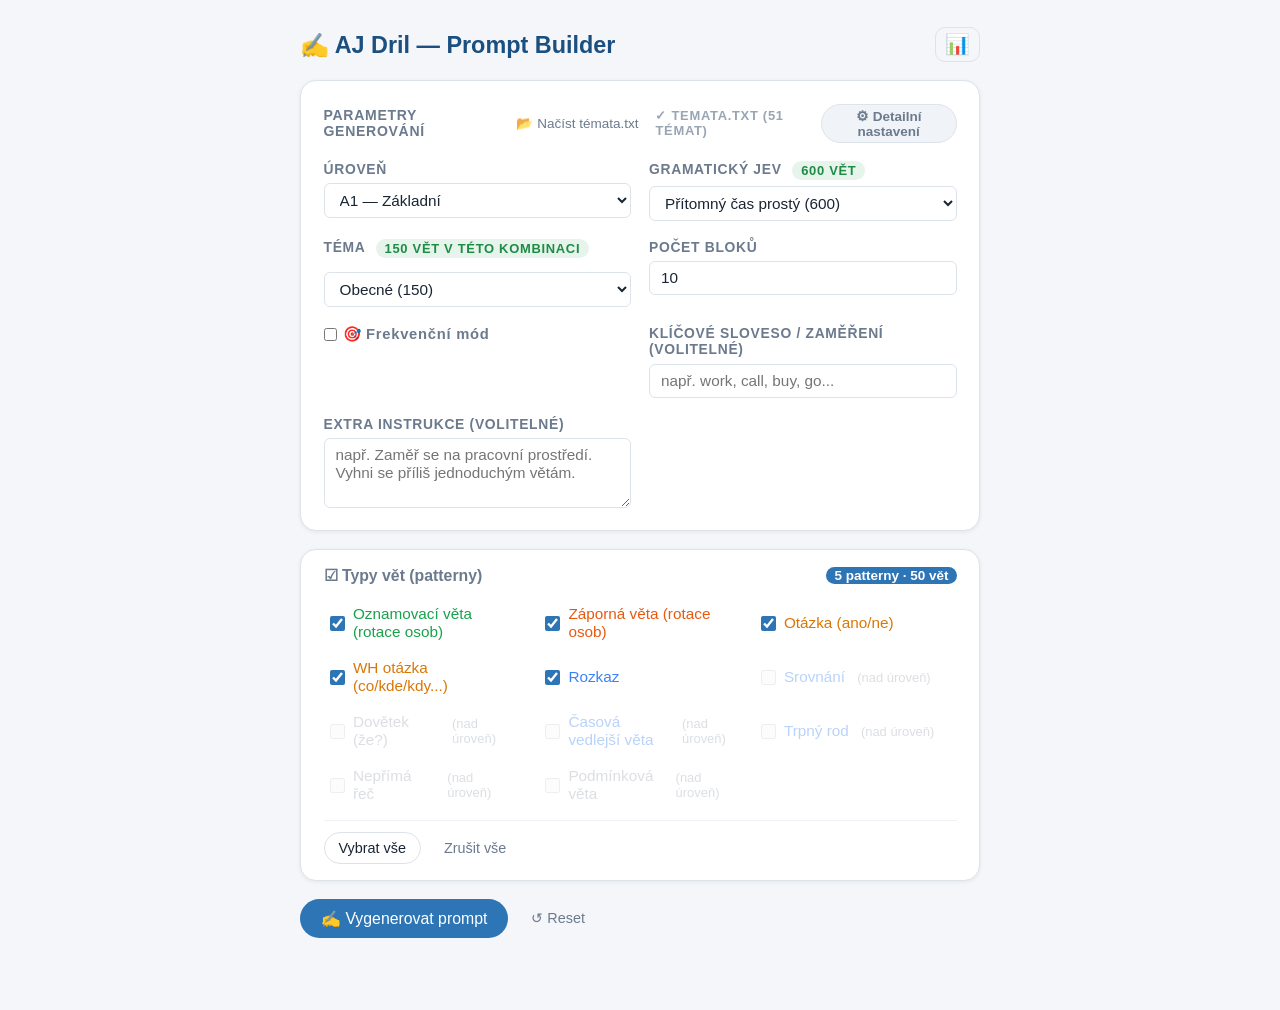
<file: Generátor/prompt_builder.html>
<!--
  AJ Dril — Generátor promptů pro tvorbu drilových vět
  © 2025 Roman Ilčík
  Licence: CC BY-NC 4.0 (https://creativecommons.org/licenses/by-nc/4.0/)
  Zdrojový kód: https://github.com/romesilcik/Anglictina-dril
-->
<!DOCTYPE html>
<html lang="cs">
<head>
  <meta charset="UTF-8">
  <meta name="viewport" content="width=device-width, initial-scale=1.0">
  <title>AJ Dril — Prompt Builder</title>
  <link rel="stylesheet" href="style.css">
  <!-- PWA -->
  <link rel="manifest" href="manifest.json">
  <meta name="theme-color" content="#2e75b6">
  <meta name="apple-mobile-web-app-capable" content="yes">
  <meta name="apple-mobile-web-app-status-bar-style" content="default">
  <meta name="apple-mobile-web-app-title" content="Prompt Builder">
  <link rel="apple-touch-icon" href="../aj_dril/icon-192.png">
  <style>
    html { font-size: clamp(15px, 1vw + 13px, 18px); }
    .app-subtitle { font-size:.85rem; color:var(--color-text-muted); margin-bottom:1.5rem; }

    .section-card {
      background:var(--color-surface); border:1px solid var(--color-border);
      border-radius:var(--radius-lg); padding:1.25rem; margin-bottom:1rem;
      box-shadow:var(--shadow-sm);
    }
    .section-card-title {
      font-size:.78rem; font-weight:700; color:var(--color-text-muted);
      text-transform:uppercase; letter-spacing:.05em; margin-bottom:1rem;
    }
    .builder-grid { display:grid; grid-template-columns:1fr 1fr; gap:1rem; }
    @media(max-width:520px){ .builder-grid { grid-template-columns:1fr; } }

    .field-group { display:flex; flex-direction:column; gap:.35rem; }
    .field-group label {
      font-size:.77rem; font-weight:700; color:var(--color-text-muted);
      text-transform:uppercase; letter-spacing:.05em;
    }
    .field-group select,
    .field-group input[type=text],
    .field-group textarea {
      width:100%; padding:7px 11px; border-radius:var(--radius-sm);
      border:1px solid var(--color-border); background:var(--color-surface);
      color:var(--color-text); font-size:.85rem; font-family:var(--font); outline:none;
    }
    .field-group select:focus,
    .field-group input:focus,
    .field-group textarea:focus { border-color:var(--color-primary); }
    .field-group textarea { min-height:70px; resize:vertical; }

    /* Badge počtu vět */
    .count-badge {
      display:inline-block; font-size:.72rem; font-weight:700;
      padding:2px 9px; border-radius:12px; margin-left:6px;
      background:var(--color-primary-bg); color:var(--color-primary-text);
      vertical-align:middle;
    }
    .count-badge.none { background:#fef3c7; color:#92400e; }
    .count-badge.some { background:#e6f4ec; color:#1e8c45; }

    /* Oddělovač */
    .sep-row { display:flex; gap:8px; flex-wrap:wrap; align-items:center; margin-top:.5rem; }
    .sep-btn {
      padding:5px 13px; border-radius:var(--radius-xl); border:1px solid var(--color-border);
      background:var(--color-surface); color:var(--color-text-muted);
      font-size:.82rem; font-family:var(--font); cursor:pointer; transition:all .15s;
    }
    .sep-btn.active { background:var(--color-primary); color:#fff; border-color:transparent; font-weight:600; }
    .sep-custom { display:none; }
    .sep-custom.show { display:flex; gap:6px; align-items:center; }

    /* Patterny */
    .patterns-panel {
      background:var(--color-surface); border:1px solid var(--color-border);
      border-radius:var(--radius-lg); padding:.85rem 1.25rem;
      margin-bottom:1rem; box-shadow:var(--shadow-sm);
    }
    .patterns-panel summary {
      cursor:pointer; font-size:.88rem; font-weight:600;
      color:var(--color-text-muted); list-style:none; user-select:none;
      display:flex; align-items:center; gap:8px;
    }
    .pat-count {
      font-size:.75rem; background:var(--color-primary); color:#fff;
      padding:1px 8px; border-radius:12px; font-weight:600; margin-left:auto;
    }
    .patterns-grid {
      display:grid; grid-template-columns:repeat(auto-fill, minmax(200px,1fr));
      gap:.5rem .75rem; margin-top:.9rem;
    }
    .pattern-item {
      display:flex; align-items:center; gap:.45rem; font-size:.85rem;
      color:var(--color-text); cursor:pointer; user-select:none;
      padding:.25rem .35rem; border-radius:var(--radius-sm); transition:background .1s;
    }
    .pattern-item:hover { background:var(--color-surface-alt); }
    .pattern-item input[type=checkbox] {
      width:15px; height:15px; accent-color:var(--color-primary); cursor:pointer; flex-shrink:0;
    }
    .pat-actions {
      display:flex; gap:8px; margin-top:.65rem; padding-top:.65rem;
      border-top:1px solid var(--color-border-light);
    }


    /* Přehled databáze */
    .db-panel {
      background:var(--color-surface); border:1px solid var(--color-border);
      border-radius:var(--radius-lg); margin-bottom:1rem; box-shadow:var(--shadow-sm);
      overflow:hidden;
    }
    .db-panel summary {
      cursor:pointer; padding:.85rem 1.25rem;
      font-size:.88rem; font-weight:700; color:var(--color-text-muted);
      list-style:none; user-select:none; background:var(--color-surface-alt);
      display:flex; align-items:center; justify-content:space-between;
    }
    .db-panel summary:hover { background:var(--color-border-light); }
    .db-inner { padding:1rem 1.25rem; }
    .db-load-row { display:flex; align-items:center; gap:.75rem; flex-wrap:wrap; margin-bottom:.85rem; }
    .db-status-txt { font-size:.8rem; color:var(--color-text-muted); }
    .db-status-txt.ok { color:var(--color-success); font-weight:600; }

    /* Tabulka přehledu */
    .db-table-wrap { overflow-x:auto; }
    .db-table {
      width:100%; border-collapse:collapse; font-size:.78rem;
    }
    .db-table th {
      background:var(--color-surface-alt); color:var(--color-text-muted);
      font-weight:700; text-align:left; padding:5px 10px;
      border-bottom:2px solid var(--color-border); white-space:nowrap;
    }
    .db-table td {
      padding:4px 10px; border-bottom:1px solid var(--color-border-light);
      vertical-align:top;
    }
    .db-table tr:hover td { background:var(--color-surface-alt); }
    .db-count { font-weight:700; color:var(--color-primary); }
    .db-count.zero { color:var(--color-text-light); font-weight:400; }
    .db-bloks { color:var(--color-text-light); font-size:.72rem; margin-top:2px; }
    .db-gram-header td {
      background:var(--color-primary-bg); color:var(--color-primary-text);
      font-weight:700; padding:6px 10px; border-bottom:1px solid var(--color-border);
    }

    /* Výstup */
    .output-panel {
      background:var(--color-surface); border:1px solid var(--color-primary);
      border-radius:var(--radius-lg); padding:1.25rem; margin-bottom:1rem;
      box-shadow:0 2px 12px rgba(46,117,182,.08); display:none;
    }
    .output-label {
      font-size:.75rem; font-weight:700; color:var(--color-primary-text);
      text-transform:uppercase; letter-spacing:.05em; margin-bottom:.75rem;
    }
    .output-textarea {
      width:100%; min-height:340px; padding:.85rem 1rem;
      border-radius:var(--radius-sm); border:1px solid var(--color-border);
      background:var(--color-surface-alt); color:var(--color-text);
      font-size:.82rem; font-family:var(--font); line-height:1.6;
      resize:vertical; outline:none;
    }
    .output-textarea:focus { border-color:var(--color-primary); }
    .copy-btn {
      display:inline-flex; align-items:center; gap:6px;
      padding:9px 22px; border-radius:var(--radius-xl); border:none;
      background:var(--color-primary); color:#fff; font-size:.9rem;
      font-family:var(--font); font-weight:600; cursor:pointer; transition:all .15s;
    }
    .copy-btn:hover { background:var(--color-primary-text); }
    .copy-btn.copied { background:var(--color-success); }
    .info-box {
      background:var(--color-primary-bg); border:1px solid var(--color-primary);
      border-radius:var(--radius-md); padding:.75rem 1rem;
      font-size:.82rem; color:var(--color-primary-text); line-height:1.5; margin-top:.75rem;
    }
    .checkbox-row {
      display:flex; align-items:center; gap:.45rem; font-size:.85rem;
      color:var(--color-text); cursor:pointer; user-select:none;
    }
    .checkbox-row input[type=checkbox] {
      width:15px; height:15px; accent-color:var(--color-primary); cursor:pointer;
    }
  </style>
</head>
<body>
<div class="app">

  <div style="display:flex; align-items:center; justify-content:space-between; margin-bottom:1rem;">
    <div class="app-title" style="margin-bottom:0">✍️ AJ Dril — Prompt Builder</div>
    <button id="dbIconBtn" onclick="toggleDbPanel()" title="Přehled existujících vět v databázi" style="background:none;border:1px solid var(--color-border);border-radius:var(--radius-md);cursor:pointer;font-size:1.1rem;padding:5px 9px;color:var(--color-text-muted);">📊</button>
  </div>

  <!-- Přehled databáze (skrytý) -->
  <div class="db-panel" id="dbPanelWrap" style="display:none;margin-bottom:1rem;">
    <div class="db-inner">
      <div class="db-load-row">
        <input type="file" id="dbJsonFile" accept=".json" style="display:none">
        <button class="btn btn-sm" onclick="document.getElementById('dbJsonFile').click()">📂 Načíst JSON databázi</button>
        <span class="db-status-txt" id="dbStatusTxt">Načti soubor aj_dril_databaze.json exportovaný z Excelu</span>
        <span id="dbSummaryBadge" style="font-size:.75rem;color:var(--color-text-light);font-weight:400"></span>
      </div>
      <div id="dbTableWrap"></div>
      <div style="text-align:right;margin-top:.75rem;padding-top:.75rem;border-top:0.5px solid var(--color-border);">
        <button class="btn btn-sm btn-ghost" onclick="toggleDbPanel()">✕ Zavřít přehled</button>
      </div>
    </div>
  </div>

  <!-- Parametry -->
  <div class="section-card">
    <div class="section-card-title" style="display:flex;align-items:center;justify-content:space-between;margin-bottom:1rem;">
      <span>Parametry generování</span>
      <span style="display:flex;align-items:center;gap:6px;">
        <input type="file" id="temataTxt" accept=".txt" style="display:none">
        <button class="btn btn-sm btn-ghost" style="font-size:.75rem;padding:3px 10px;text-transform:none;font-weight:400;" onclick="document.getElementById('temataTxt').click()">📂 Načíst témata.txt</button>
        <span id="temataSrc" style="font-size:.72rem;color:var(--color-text-light)"></span>
        <button onclick="toggleDetailSettings()" id="detailSettingsBtn" style="font-size:.75rem;font-weight:600;padding:3px 10px;border-radius:var(--radius-xl);border:1px solid var(--color-border);background:var(--color-surface-alt);color:var(--color-text-muted);cursor:pointer;">⚙ Detailní nastavení</button>
      </span>
    </div>
    <div class="builder-grid">

      <div class="field-group">
        <label>Úroveň</label>
        <select id="selLevel" onchange="buildGrammarSelect(); updateStats(); updateCountBadge();">
          <option value="A0">A0 — Začátečník</option>
          <option value="A1" selected>A1 — Základní</option>
          <option value="A2">A2 — Mírně pokročilý</option>
          <option value="B1">B1 — Středně pokročilý</option>
        </select>
      </div>

      <div class="field-group">
        <label>
          Gramatický jev
          <span class="count-badge" id="gramCountBadge" style="display:none"></span>
        </label>
        <select id="selGrammar" onchange="updateStats(); updateCountBadge(); applyGrammarPatternExclusion(); selectAllPat(true); applyFreqMode();">
          <!-- Generuje JS -->
        </select>
      </div>

      <div class="field-group">
        <label>
          Téma <span class="count-badge" id="topicCountBadge" style="display:none"></span>
        </label>
        <span id="topicSrc" style="font-size:.72rem;color:var(--color-text-light);margin-bottom:2px;display:block"></span>
        <select id="selTopic" onchange="onTopicChange(); updateCountBadge(); applyFreqMode();">
          <option>Obecné</option>
          <option>Práce a kancelář</option>
          <option>Každodenní rutina</option>
          <option>Cestování</option>
          <option>Nakupování</option>
          <option>Zdraví a lékař</option>
          <option>Domov a rodina</option>
          <option>Volný čas</option>
          <option>Sociální situace</option>
          <option>Vzdělání</option>
          <option value="__vlastni__">✎ Vlastní téma...</option>
        </select>
        <input type="text" id="inpTopicVlastni" placeholder="Napiš vlastní téma..." style="display:none;margin-top:4px">
      </div>

      <div class="field-group">
        <label>Počet bloků</label>
        <input type="number" id="selPocet" value="10" min="1" max="30" step="1"
               oninput="updateStats()" style="width:100%;padding:7px 11px;border-radius:var(--radius-sm);border:1px solid var(--color-border);background:var(--color-surface);color:var(--color-text);font-size:.85rem;font-family:var(--font);outline:none;box-sizing:border-box;">
      </div>

      <div class="field-group">
        <label style="display:flex;align-items:center;gap:6px;cursor:pointer;text-transform:none;font-size:.82rem;font-weight:600;">
          <input type="checkbox" id="chkFreqMode" onchange="applyFreqMode()">
          🎯 Frekvenční mód
        </label>
        <div id="freqModeInfo" style="display:none;font-size:.78rem;color:var(--color-text-muted);padding:5px 8px;background:var(--color-surface-alt);border-radius:var(--radius-sm);line-height:1.6;"></div>
        <div id="suggestRow" style="display:none;gap:6px;align-items:center;margin-top:5px;flex-wrap:wrap;">
          <button id="btnSuggest" onclick="suggestNextCombo(false)" style="padding:5px 12px;border-radius:var(--radius-xl);border:1px solid var(--color-primary);background:var(--color-primary-bg);color:var(--color-primary-text);font-size:.8rem;font-family:var(--font);cursor:pointer;font-weight:600;">⚡ Navrhnout</button>
          <button id="btnSuggestNext" onclick="suggestNextCombo(true)" style="display:none;padding:5px 12px;border-radius:var(--radius-xl);border:1px solid var(--color-border);background:var(--color-surface);color:var(--color-text);font-size:.8rem;font-family:var(--font);cursor:pointer;font-weight:600;">→ Další</button>
          <span id="suggestCounter" style="font-size:.75rem;color:var(--color-text-muted);"></span>
          <button id="btnSuggestReset" onclick="resetSuggestSession()" style="display:none;padding:3px 8px;border-radius:var(--radius-xl);border:1px solid var(--color-border);background:none;color:var(--color-text-muted);font-size:.75rem;font-family:var(--font);cursor:pointer;" title="Začít od začátku">↺</button>
        </div>
      </div>

      <div class="field-group">
        <label>Klíčové sloveso / zaměření (volitelné)</label>
        <input type="text" id="inpSeed" placeholder="např. work, call, buy, go...">
      </div>

      <div class="field-group">
        <label>Extra instrukce (volitelné)</label>
        <textarea id="inpExtra" placeholder="např. Zaměř se na pracovní prostředí. Vyhni se příliš jednoduchým větám."></textarea>
      </div>

    </div>

    <div id="detailSettings" style="display:none">
      <!-- Oddělovač -->
      <div style="margin-top:1rem">
        <div class="section-card-title" style="margin-bottom:.5rem">Oddělovač sloupců ve výstupu</div>
        <div class="sep-row">
          <button class="sep-btn" id="sepTab"    onclick="setSep('tab')">⇥ Tabulátor</button>
          <button class="sep-btn active" id="sepSemi" onclick="setSep('semi')">; Středník</button>
          <button class="sep-btn" id="sepPipe"   onclick="setSep('pipe')">| Svislítko</button>
          <button class="sep-btn" id="sepComma"  onclick="setSep('comma')">, Čárka</button>
          <button class="sep-btn" id="sepCustom" onclick="setSep('custom')">✎ Vlastní</button>
        </div>
        <div class="sep-custom" id="sepCustomRow">
          <label>Vlastní oddělovač:</label>
          <input type="text" id="inpSepCustom" maxlength="5" placeholder="|" style="width:80px">
        </div>
      </div>

      <!-- Záhlaví -->
      <div style="margin-top:.85rem">
        <label class="checkbox-row">
          <input type="checkbox" id="chkZahlavi">
          Zahrnout řádek se záhlavím sloupců
        </label>
      </div>

      <!-- Jazyk promptu -->
      <div style="margin-top:1rem;padding-top:1rem;border-top:1px solid var(--color-border-light)">
        <div class="section-card-title" style="margin-bottom:.6rem">Jazyk vygenerovaného promptu</div>
        <div style="display:flex;flex-direction:column;gap:.5rem">
          <label class="checkbox-row" style="cursor:pointer">
            <input type="radio" name="promptLang" id="promptLangCS" value="cs">
            🇨🇿 Česky
          </label>
          <label class="checkbox-row" style="cursor:pointer">
            <input type="radio" name="promptLang" id="promptLangEN" value="en" checked>
            🇬🇧 Anglicky — méně tokenů, lepší pochopení formátu
          </label>
        </div>
      </div>

      <!-- Varianta angličtiny -->
      <div style="margin-top:1rem;padding-top:1rem;border-top:1px solid var(--color-border-light)">
        <div class="section-card-title" style="margin-bottom:.6rem">Varianta angličtiny</div>
        <div style="display:flex;flex-direction:column;gap:.5rem">
          <label class="checkbox-row" style="cursor:pointer">
            <input type="radio" name="engVariant" id="engVariantBR" value="british" checked>
            🇬🇧 Britská angličtina — výchozí (jazykové školy v ČR)
          </label>
          <label class="checkbox-row" style="cursor:pointer">
            <input type="radio" name="engVariant" id="engVariantUS" value="american">
            🇺🇸 Americká angličtina
          </label>
        </div>
      </div>

      <!-- Ukládání -->
      <div style="margin-top:1rem;padding-top:1rem;border-top:1px solid var(--color-border-light)">
        <div class="section-card-title" style="margin-bottom:.6rem">Ukládání vygenerovaného promptu</div>
        <div style="display:flex;flex-direction:column;gap:.5rem">
          <label class="checkbox-row" style="cursor:pointer">
            <input type="radio" name="saveMode" id="saveModeFile" value="file" checked onchange="onSaveModeChange()">
            Uložit do souboru
          </label>
          <label class="checkbox-row" style="cursor:pointer">
            <input type="radio" name="saveMode" id="saveModeCopy" value="copy" onchange="onSaveModeChange()">
            Jen kopírovat do schránky
          </label>
        </div>
        <div id="folderPickerWrap" style="margin-top:.75rem;display:flex;align-items:center;gap:.6rem;flex-wrap:wrap">
          <button class="btn btn-sm" onclick="pickSaveFolder()">📁 Vybrat složku</button>
          <span id="folderName" style="font-size:.8rem;color:var(--color-text-muted)">Složka není vybrána — použije se dialog při každém uložení</span>
          <button id="folderClearBtn" onclick="clearSaveFolder()" style="display:none;font-size:.75rem;padding:2px 8px;border-radius:var(--radius-xl);border:1px solid var(--color-border);background:transparent;color:var(--color-text-muted);cursor:pointer">✕ Zrušit</button>
        </div>
      </div>

    </div>
  </div>

  <!-- Patterny -->
  <details class="patterns-panel" open>
    <summary>
      ☑ Typy vět (patterny)
      <span class="pat-count" id="patCount">6 vybráno</span>
    </summary>
    <div class="patterns-grid" id="patternsGrid"></div>
    <div class="pat-actions">
      <button class="btn btn-sm" onclick="selectAllPat(true)">Vybrat vše</button>
      <button class="btn btn-sm btn-ghost" onclick="selectAllPat(false)">Zrušit vše</button>
    </div>
  </details>

  <!-- Tlačítko -->
  <div class="controls" style="margin-bottom:1rem">
    <button class="btn btn-primary" onclick="generatePrompt()">✍️ Vygenerovat prompt</button>
    <button class="btn btn-ghost btn-sm" onclick="resetForm()">↺ Reset</button>
  </div>

  <!-- Výstup -->
  <div class="output-panel" id="outputPanel">
    <div class="output-label">📋 Hotový prompt — zkopíruj a vlož do Claude / ChatGPT</div>
    <textarea class="output-textarea" id="outputText" readonly onclick="this.select()"></textarea>
    <div class="controls" style="margin-top:.75rem">
      <button class="copy-btn" id="copyBtn" onclick="copyPrompt()">📋 Kopírovat prompt</button>
      <button class="btn btn-sm btn-ghost" onclick="generatePrompt()">↺ Znovu</button>
    </div>
    <div class="info-box">
      💡 <strong>Jak dál:</strong> Zkopíruj prompt → vlož do Claude nebo ChatGPT → dostaneš tabulku →
      v Excelu: Data → Z textu → vlož obsah a vyber oddělovač → zkopíruj do listu DATA v AJ_Dril_v3.xlsx
    </div>
  </div>

</div>
<script>

// ── Gramatika podle úrovně ────────────────────────────────────────────────────
const GRAMMAR_BY_LEVEL = {
  A0: [
    'Sloveso být (to be)',
    'Členy (a/an/the)',
    'Množné číslo',
    'Zájmena',
    'Číslovky',
  ],
  A1: [
    'Přítomný čas prostý',
    'Minulý čas prostý',
    'Budoucí čas (will)',
    'Budoucí čas (going to)',
    'Způsobová — can/could',
    'Způsobová — must/have to',
    'Způsobová — should/ought to',
    'Rozkazy a návrhy',
    'Předložky místa a času',
    'There is / There are',
    'Some / any / much / many',
    'Sponová slovesa',
    'Příslovce frekvence',
    'Souhlasné reakce',
    'Nepravidelná slovesa',
  ],
  A2: [
    'Přítomný čas průběhový',
    'Předpřítomný čas',
    'Minulý čas průběhový',
    'Způsobová — might/may',
    'Infinitiv',
    'Gerundium',
    'Frázová slovesa',
    'Stupňování přídavných jmen',
    'Kvantifikátory (all/both/each)',
    'Dovětky (question tags)',
    'Slovesa se dvěma předměty',
    'Tvoření slov',
  ],
  B1: [
    'Předpřítomný průběhový',
    'Předminulý čas',
    'Budoucí průběhový',
    'Způsobová minulá (could have...)',
    'Trpný rod',
    'Přímá a nepřímá řeč',
    'Podmínka 1. typ',
    'Podmínka 2. typ',
    'Podmínka 3. typ',
    'Used to',
    'Wish',
    'Would rather',
    "It's time",
    'Have something done',
    'Vedlejší věty',
  ],
};

const GRAMMAR_GROUPS = [
  { label: '── Základy ──────────────', items: [
    'Sloveso být (to be)','Členy (a/an/the)','Množné číslo','Zájmena','Číslovky'
  ]},
  { label: '── Časy ─────────────────', items: [
    'Přítomný čas prostý','Přítomný čas průběhový','Předpřítomný čas','Předpřítomný průběhový',
    'Minulý čas prostý','Minulý čas průběhový','Předminulý čas',
    'Budoucí čas (will)','Budoucí čas (going to)','Budoucí průběhový'
  ]},
  { label: '── Způsobová slovesa ────', items: [
    'Způsobová — can/could','Způsobová — must/have to','Způsobová — should/ought to',
    'Způsobová — might/may','Způsobová minulá (could have...)'
  ]},
  { label: '── Infinitiv a gerundium ', items: [
    'Infinitiv','Gerundium'
  ]},
  { label: '── Konstrukce ───────────', items: [
    'Trpný rod','Podmínka 1. typ','Podmínka 2. typ','Podmínka 3. typ',
    'Přímá a nepřímá řeč','Vedlejší věty','Used to','Wish','Would rather',"It's time",'Have something done'
  ]},
  { label: '── Slovní zásoba ────────', items: [
    'Frázová slovesa','Stupňování přídavných jmen','Kvantifikátory (all/both/each)',
    'Dovětky (question tags)','Tvoření slov','Předložky místa a času',
    'There is / There are','Some / any / much / many','Sponová slovesa',
    'Příslovce frekvence','Slovesa se dvěma předměty','Rozkazy a návrhy','Nepravidelná slovesa',
    'Souhlasné reakce'
  ]}
];

function buildGrammarSelect() {
  const level   = document.getElementById('selLevel').value;
  const validGs = new Set(GRAMMAR_BY_LEVEL[level] || []);
  const sel     = document.getElementById('selGrammar');
  const cur     = sel.value;
  sel.innerHTML = '';
  GRAMMAR_GROUPS.forEach(group => {
    const items = group.items.filter(g => validGs.has(g));
    if (!items.length) return;
    const og = document.createElement('optgroup');
    og.label = group.label;
    items.forEach(g => {
      const o = document.createElement('option');
      o.value = g;
      if (dbStats) {
        const gramData = dbStats[g];
        const cnt = gramData ? Object.values(gramData).reduce((s, v) => s + v.count, 0) : 0;
        o.textContent = g + ' (' + cnt + ')';
      } else {
        o.textContent = g;
      }
      applyFreq(o, GRAMMAR_FREQ[g] || 0);
      if (g === cur) o.selected = true;
      og.appendChild(o);
    });
    sel.appendChild(og);
  });
  if (!sel.value && sel.options.length) sel.selectedIndex = 0;
  refreshTopicCounts();
  applyLevelPatternRestriction();
  applyGrammarPatternExclusion();
  selectAllPat(true); // při změně úrovně vyber vše dostupné
}

// Patterny dostupné podle úrovně (kumulativní — každá úroveň zahrnuje i předchozí)
const PATTERN_BY_LEVEL = {
  A0: ['affirmative','negative','question','wh_question'],
  A1: ['affirmative','negative','question','wh_question','imperative'],
  A2: ['affirmative','negative','question','wh_question','imperative','comparison','tag_question','time_clause'],
  B1: ['affirmative','negative','question','wh_question','imperative','comparison','tag_question','time_clause','passive','indirect','conditional'],
};

// ── Patterny ──────────────────────────────────────────────────────────────────
const PATTERNS = [
  // A0
  { key:'affirmative',   label:'Oznamovací věta (rotace osob)',  def:true  },
  { key:'negative',      label:'Záporná věta (rotace osob)',     def:true  },
  { key:'question',      label:'Otázka (ano/ne)',                 def:true  },
  { key:'wh_question',   label:'WH otázka (co/kde/kdy...)',      def:true  },
  // A1
  { key:'imperative',    label:'Rozkaz',                          def:false },
  { key:'agreement',     label:'Souhlasná reakce (So/Neither)',   def:false },
  // A2
  { key:'comparison',    label:'Srovnání',                        def:false },
  { key:'tag_question',  label:'Dovětek (že?)',                   def:false },
  { key:'time_clause',   label:'Časová vedlejší věta',            def:false },
  // B1
  { key:'passive',       label:'Trpný rod',                       def:false },
  { key:'indirect',      label:'Nepřímá řeč',                     def:false },
  { key:'conditional',   label:'Podmínková věta',                 def:false },
];

// Frekvence gramatik v reálné angličtině (1=vzácné … 5=velmi časté)
const GRAMMAR_FREQ = {
  'Sloveso být (to be)':5,'Členy (a/an/the)':4,'Množné číslo':4,'Zájmena':4,'Číslovky':3,
  'Přítomný čas prostý':5,'Přítomný čas průběhový':4,'Předpřítomný čas':3,'Předpřítomný průběhový':2,
  'Minulý čas prostý':5,'Minulý čas průběhový':3,'Předminulý čas':2,
  'Budoucí čas (will)':4,'Budoucí čas (going to)':4,'Budoucí průběhový':2,
  'Způsobová — can/could':4,'Způsobová — must/have to':3,'Způsobová — should/ought to':3,
  'Způsobová — might/may':3,'Způsobová minulá (could have...)':1,
  'Infinitiv':3,'Gerundium':2,
  'Trpný rod':3,'Podmínka 1. typ':3,'Podmínka 2. typ':2,'Podmínka 3. typ':1,
  'Přímá a nepřímá řeč':2,'Vedlejší věty':2,'Used to':2,
  'Wish':1,'Would rather':1,"It's time":1,'Have something done':2,
  'Frázová slovesa':3,'Stupňování přídavných jmen':3,'Kvantifikátory (all/both/each)':2,
  'Dovětky (question tags)':1,'Tvoření slov':2,'Předložky místa a času':4,
  'There is / There are':3,'Some / any / much / many':3,'Sponová slovesa':4,
  'Příslovce frekvence':3,'Slovesa se dvěma předměty':2,'Rozkazy a návrhy':2,
  'Nepravidelná slovesa':4,'Souhlasné reakce':2,
};

// Frekvence typů vět v reálné angličtině (1=vzácné … 5=velmi časté)
const PAT_FREQ = {
  affirmative:5, negative:4, question:3, wh_question:3,
  imperative:2, agreement:2, comparison:2, time_clause:2, passive:2,
  conditional:1, indirect:1, tag_question:1,
};

const FREQ_LABELS = ['','velmi vzácné','méně časté','středně časté','časté','velmi časté'];
function freqColor(n) {
  if(n>=5) return '#16a34a';
  if(n>=4) return '#ea580c';
  if(n>=3) return '#d97706';
  if(n>=2) return '#3b82f6';
  return '#9ca3af';
}
function applyFreq(el, n) {
  if(!n) return;
  el.style.color = freqColor(n);
  el.title = '★'.repeat(n)+'☆'.repeat(5-n);
}

// Patterny, které jsou samotnou gramatikou — automaticky zahrnout (locked+checked)
const GRAMMAR_PATTERN_FORCE = {
  'Trpný rod':               ['passive'],
  'Dovětky (question tags)': ['tag_question'],
  'Podmínka 1. typ':         ['conditional'],
  'Podmínka 2. typ':         ['conditional'],
  'Podmínka 3. typ':         ['conditional'],
  'Přímá a nepřímá řeč':     ['indirect'],
  'Rozkazy a návrhy':        ['imperative'],
  'Have something done':     ['passive'],
  'Souhlasné reakce':        ['agreement'],
};

// Patterny, které s touto gramatikou nedávají smysl — automaticky vyloučit (locked+unchecked)
const GRAMMAR_PATTERN_FORBID = {
  'Dovětky (question tags)': ['question', 'wh_question'],
  'Podmínka 2. typ':         ['imperative'],
  'Podmínka 3. typ':         ['imperative'],
  'Wish':                    ['imperative', 'passive', 'conditional'],
  'Would rather':            ['imperative'],
  "It's time":               ['imperative', 'conditional'],
  'Předpřítomný průběhový':  ['passive', 'comparison'],
  'Přítomný čas průběhový':  ['comparison'],
  'Minulý čas průběhový':    ['comparison'],
  'Budoucí průběhový':       ['comparison'],
  'Souhlasné reakce':        ['imperative', 'passive', 'indirect', 'conditional', 'time_clause', 'comparison'],
};

// Specifická pravidla pro generování VĚT — kde AI nejčastěji chybuje
const GRAMMAR_SENTENCE_RULES = {
  'Předminulý čas':
    'Každá věta MUSÍ obsahovat dva minulé děje — předminulý vyjadřuje ten DŘÍVĚJŠÍ z nich. ' +
    'Zahrň oba děje do jedné věty nebo použij spojky when/after/before/by the time. ' +
    'Příklad: "Když jsem přišel, on už odešel." → "When I arrived, he had already left." ' +
    'NIKDY negeneruj větu kde je předminulý bez časového kontextu druhého děje.',

  'Předpřítomný čas':
    'Věty MUSÍ obsahovat časový výraz jasně odkazující na "až do teď": ' +
    'for, since, already, just, yet, ever, never, recently, lately, so far. ' +
    'Bez těchto výrazů nelze odlišit předpřítomný od minulého času. ' +
    'Příklad: "Pracuju tu 5 let." → "I have worked here for 5 years."',

  'Předpřítomný průběhový':
    'Věty MUSÍ obsahovat for nebo since — zdůrazňují jak dlouho děj trvá a stále probíhá. ' +
    'Příklad: "Čekám tu hodinu." → "I have been waiting here for an hour." ' +
    'Důraz je na průběhu a trvání, ne na výsledku. ' +
    'POZOR na časové věty: s "when" se present perfect continuous nepoužívá — místo toho použij "after" nebo "by the time". ' +
    'Příklad: NE "When I have been waiting..." → ANO "After I have been preparing for a long time, I feel more confident."',

  'Podmínka 1. typ':
    'Každá věta MUSÍ mít IF část + výsledkovou část — obě ve stejné větě. ' +
    'Struktura: IF + přítomný čas → WILL + infinitiv. ' +
    'Vyjadřuje reálnou podmínku, která může nastat. ' +
    'NIKDY negeneruj jen jednu část podmínky.',

  'Podmínka 2. typ':
    'Každá věta MUSÍ mít IF část + výsledkovou část — obě ve stejné větě. ' +
    'Struktura: IF + minulý čas → WOULD + infinitiv. ' +
    'Vyjadřuje nepravděpodobnou nebo hypotetickou přítomnou/budoucí situaci. ' +
    'NIKDY negeneruj jen jednu část podmínky.',

  'Podmínka 3. typ':
    'Každá věta MUSÍ mít IF část + výsledkovou část — obě ve stejné větě. ' +
    'Struktura: IF + předminulý → WOULD HAVE + 3. tvar. ' +
    'Vyjadřuje nereálnou minulou situaci — nestalo se, ale mohlo. ' +
    'NIKDY negeneruj jen jednu část podmínky.',

  'Způsobová minulá (could have...)':
    'Věty musí jasně vyjadřovat co se MOHLO/MĚLO stát ale nestalo (nebo opak). ' +
    'Přidej kontext proč to nakonec nenastalo nebo nastalo jinak. ' +
    'Příklad: "Mohl jsem přijít, ale byl jsem nemocný." → "I could have come, but I was ill."',

  'Přímá a nepřímá řeč':
    'Každý blok ukazuj posun časů při přechodu z přímé do nepřímé řeči. ' +
    'Zahrň do věty signál: said (that) / told me (that) / asked if. ' +
    'Jasně ukazuj změnu: přítomný→minulý, will→would, can→could, am→was. ' +
    'Příklad: "Jsem unavený." → He said he was tired. ' +
    'ROZKAZ v nepřímé řeči: použij told + to + infinitiv (NE "should"). Příklad: "Jdi domů." → He told me to go home. ' +
    'TAG QUESTION v nepřímé řeči: nelze zachovat přímý dovětek — přepiš na asked if. Příklad: "Jdeš, že?" → She asked if I was going. ' +
    'V celé větě NESMÍ být dva různé časové rámce: buď celá reported speech, nebo přímá citace — nikdy kombinace.',

  'Trpný rod':
    'Používej pasivum pouze tam kde je přirozené: konatel je neznámý, nepodstatný nebo záměrně vynechán. ' +
    'NEVYNUCUJ pasivum tam kde zní nepřirozeně. ' +
    'Věty bez "by + konatel" jsou preferované — to je smysl pasiva.',

  'Wish':
    'KAŽDÁ věta MUSÍ obsahovat slovo "wish" nebo "if only" — nikdy negeneruj větu bez této struktury. ' +
    'JASNĚ odlišuj dva typy: ' +
    '(1) wish + minulý čas = přání o přítomnosti (Kéž bych teď byl...) ' +
    '(2) wish + předminulý = lítost o minulosti (Kéž bych tehdy byl...) ' +
    'V jednom bloku používej jen jeden typ — typ urči podle tématu. Nikdy nemíchej. ' +
    'NIKDY negeneruj čistou podmínkovou větu (If I had..., I would...) bez wish — to není wish.',

  'Used to':
    'Každá věta MUSÍ implikovat že zvyk nebo stav JIŽ NEPLATÍ — teď je jinak. ' +
    'Příklad: "Dřív jsem kouřil, ale teď nekouřím." → "I used to smoke, but I don\'t anymore." ' +
    'Bez kontrastu se smyslem "used to" ztrácí. ' +
    '"Used to" MUSÍ být hlavní struktura věty — ne jen odkaz v srovnávací klauzuli (např. "like I used to" nestačí). ' +
    'V nepřímé řeči: zachovej "used to" beze změny (není potřeba backshift) a celá věta musí zůstat v reportovaném čase. ' +
    'Nevytvářej duplicitní věty — každý pattern musí mít unikátní strukturu.',

  'Have something done':
    'Každá věta musí jasně vyjadřovat kauzativní strukturu: podmět NECHÁ provést akci někým jiným — je příjemcem, ne vykonavatelem. ' +
    'Příklady: dát si ostřihnout vlasy, nechat opravit auto, objednat si doručení. ' +
    'Struktura: HAVE + předmět + 3. tvar.',

  "It's time":
    'Struktura: IT\'S TIME + podmět + minulý čas (subjunktivní forma). ' +
    'Příklad: "Je čas, abys šel." → "It\'s time you went." ' +
    'Vyjadřuje urgentnost nebo výzvu k akci. Pozor: ne "It\'s time you go" — to je gramaticky špatně. ' +
    'KAŽDÁ věta musí obsahovat "It\'s time" — nikdy negeneruj čistou podmínkovou větu bez této struktury. ' +
    'ZÁPOR: nepoužívej "It\'s time you didn\'t..." — je to nepřirozené. Místo toho použij "It\'s time you stopped + gerundium". Příklad: "It\'s time you stopped postponing it." ' +
    'Střídej osoby v affirmative větách: I / you / he/she / they.',

  'Would rather':
    'Struktura pro stejný podmět: WOULD RATHER + holý infinitiv (bez to). ' +
    'Struktura pro jiný podmět: WOULD RATHER + podmět + minulý čas. ' +
    'Příklad: "Raději bych šel pěšky." → "I\'d rather walk." ' +
    '"Raději bych, kdybys šel." → "I\'d rather you went."',

  'Vedlejší věty':
    'Střídej DEFINING (bez čárky, who/that/which) a NON-DEFINING (s čárkou, who/which) vedlejší věty. ' +
    'Defining: "The man who called is my boss." (která) ' +
    'Non-defining: "My boss, who called yesterday, is strict." (a ten = navíc info). ' +
    'Jasně ukazuj rozdíl v interpunkci.',

  'Způsobová — can/could':
    'KAŽDÁ věta musí obsahovat "can" nebo "could" — nikdy negeneruj větu bez modálního slovesa. ' +
    'Střídej can a could napříč patterny: can = přítomná schopnost/možnost; could = minulá schopnost, zdvořilá žádost nebo hypotetická možnost. ' +
    'Časové věty (time_clause): věta MUSÍ obsahovat can/could — NE jen "I will drive when I have a licence" bez modálního. ' +
    'Příklad time_clause: "I can drive anywhere when I have a licence." ' +
    'Střídej osoby v affirmative větách: I / you / he/she / they.',

  'Budoucí průběhový':
    'Každá věta MUSÍ mít jasný budoucí časový odkaz: at 8pm, this time tomorrow, next week, when you arrive... ' +
    'Vyjadřuje děj probíhající v určitý bod v budoucnosti, ne jen budoucí záměr.',

  'Dovětky (question tags)':
    'Věta + dovětek = JEDNA celá věta. ' +
    'Kladná věta → záporný dovětek; záporná věta → kladný dovětek. ' +
    'Pomocné sloveso v dovětku musí odpovídat hlavní větě. ' +
    'Příklad: "Pracuješ tady, že?" → "You work here, don\'t you?" ' +
    'DŮLEŽITÉ: dovětek se připojuje POUZE k oznamovacím větám — nikdy k otázkám. ' +
    '"Do you...?, don\'t you?" nebo "Why do you...?, don\'t you?" jsou gramaticky špatně — to jsou kombinace, které neexistují.',

  'Frázová slovesa':
    'Každý blok = jedno konkrétní frázové sloveso s jeho specifickým významem. ' +
    'Nepoužívej různá frázová slovesa v jednom bloku. ' +
    'U separabilních sloves ukaž oba varianty: "give up smoking" i "give it up". ' +
    'Uveď konkrétní frázové sloveso v názvu bloku.',

  'Gerundium':
    'Gerundium = -ING jako podstatné jméno — ne průběhový čas. ' +
    'Prioritizuj věty kde MUSÍ být gerundium: po předložkách (without/after/before) a po typických slovesech (enjoy/avoid/finish/mind/suggest). ' +
    'Vyhni se větám kde je záměna s infinitivem možná — ty nejsou pro nácvik gerundia typické.',

  'Přítomný čas prostý':
    'Věty MUSÍ vyjadřovat zvyk, rutinu nebo obecný fakt — NE děj probíhající právě teď. ' +
    'NIKDY nepoužívej průběhový tvar (-ing) pro vyjádření rutiny. ' +
    'NIKDY nepoužívej předpřítomný čas (have + 3. tvar) — patří na vyšší úroveň. ' +
    'Příklad zvyku: "Každý den jdu pěšky do práce." → "I walk to work every day." ' +
    'Příklad faktu: "Voda se vaří při 100°C." → "Water boils at 100°C."',

  'Přítomný čas průběhový':
    'Věty MUSÍ vyjadřovat děj právě probíhající (teď, v tento moment) nebo dočasný stav. ' +
    'NIKDY nepoužívej průběhový tvar pro rutiny nebo obecné pravdy — to patří přítomný prostý. ' +
    'Stavová slovesa (know/like/want/need/believe/understand) NESMÍ být v průběhovém čase. ' +
    'Příklad: "Teď čtu knihu." → "I am reading a book now." ' +
    'Příklad dočasnosti: "Tento týden pracuju z domu." → "I am working from home this week."',

  'Minulý čas prostý':
    'Věty MUSÍ vyjadřovat dokončený děj v konkrétním čase v minulosti. ' +
    'VŽDY přidej nebo implikuj časový odkaz: yesterday, last week, in 2020, when I was young. ' +
    'NIKDY nepoužívej předpřítomný čas (have + 3. tvar) — studenti na A1 ho neznají. ' +
    'Pravidelná slovesa: +ed. Nepravidelná: použij 2. tvar (go→went, see→saw). ' +
    'Záporně: didn\'t + infinitiv (NIKDY didn\'t went — jen didn\'t go). ' +
    'Příklad: "Včera jsem šel do kina." → "I went to the cinema yesterday."',

  'Minulý čas průběhový':
    'Věty MUSÍ vyjadřovat děj PROBÍHAJÍCÍ v určitý moment v minulosti. ' +
    'Nejsilnější kontexty: (1) přerušený děj — was doing when sth happened; (2) paralelní děje — while + was doing. ' +
    'NIKDY nepoužívej minulý průběhový pro dokončený děj — to je minulý prostý. ' +
    'Příklad přerušení: "Četl jsem, když zazvonilo." → "I was reading when the doorbell rang." ' +
    'Příklad paralelních dějů: "Zatímco jsem vařil, ona telefonovala." → "While I was cooking, she was calling."',

  'Budoucí čas (will)':
    'WILL používej POUZE pro: (1) spontánní rozhodnutí v moment mluvení; (2) předpověď bez důkazu; (3) nabídky a sliby. ' +
    'NIKDY nepoužívej will pro předem naplánované záměry — to je going to. ' +
    'Příklad spontánního rozhodnutí: "Já to vezmu." (teď jsem se rozhodl) → "I\'ll take it." ' +
    'Příklad předpovědi: "Myslím, že bude pršet." → "I think it will rain." ' +
    'Záporně: won\'t.',

  'Budoucí čas (going to)':
    'GOING TO používej POUZE pro: (1) předem naplánovaný záměr; (2) předpověď na základě viditelného důkazu. ' +
    'NIKDY nepoužívej going to pro spontánní rozhodnutí — to je will. ' +
    'Příklad záměru: "Příští týden jedeme na dovolenou." (naplánováno) → "We are going to go on holiday next week." ' +
    'Příklad předpovědi z důkazu: "Podívej na ty mraky — bude pršet." → "Look at those clouds — it\'s going to rain." ' +
    'Časuj BE správně: I am, he/she/it is, they/we/you are.',

  'Způsobová — must/have to':
    'MUST = subjektivní povinnost — mluvčí sám cítí nutnost (vychází zevnitř). ' +
    'HAVE TO = objektivní povinnost — vnější pravidlo, zákon, okolnost (přichází zvenčí). ' +
    'NIKDY je nezaměňuj — každý blok musí jasně ukazovat jeden typ. ' +
    'Záporně: must not = zákaz (nesmíš); don\'t have to = není nutné (nemusíš) — to jsou RŮZNÉ věci. ' +
    'Příklad must: "Musím zavolat mamince." (chci) → "I must call my mum." ' +
    'Příklad have to: "Musím mít pas." (zákon) → "I have to have a passport."',

  'Způsobová — should/ought to':
    'SHOULD = rada, doporučení, očekávání ("měl bys"). ' +
    'OUGHT TO = totéž, ale formálnější a silnější morální závazek. ' +
    'NIKDY nepoužívej should/ought to pro zákaz nebo nutnost — to je must/have to. ' +
    'Záporně: shouldn\'t = nedoporučuje se. ' +
    'Příklad: "Měl bys víc spát." → "You should sleep more."',

  'Způsobová — might/may':
    'MIGHT/MAY = možná, asi — vyjadřuje nejistotu nebo možnost (ne jistotu). ' +
    'Jistota: will (100%) > should (90%) > may (50%) > might (30%). ' +
    'NIKDY nepoužívej might/may jako silnou povinnost — to je must. ' +
    'Příklad: "Možná přijde zítra." → "He might come tomorrow." nebo "He may come tomorrow." ' +
    'May je o trochu formálnější a o trochu jistější než might.',
};

// Gramatika-specifické tipy pro generování poznámek — vychází ze studijních materiálů NJS
const GRAMMAR_NOTE_HINT = {
  // A0
  'Sloveso být (to be)':           'časuje se nepravidelně: I am / he is / they are; záporně: isn\'t / aren\'t',
  'Členy (a/an/the)':              'a/an = neurčitý (poprvé zmíněno), the = určitý (známá věc); před samohláskou "an"',
  'Množné číslo':                  'pravidelně přidej -s/-es; nepravidelné: man→men, child→children, foot→feet',
  'Zájmena':                       'podmětová (I/he/she) × předmětová (me/him/her); přivlastňovací: my/his/her',
  'Číslovky':                      'základní (one, two...) × řadové (first, second...); výslovnost teen vs. -ty',
  // A1
  'Přítomný čas prostý':           'vyjadřuje zvyk, rutinu, fakta; 3. os. sing.: přidej -s/-es; záporně don\'t / doesn\'t',
  'Minulý čas prostý':             'pravidelná slovesa: +ed; nepravidelná: 2. tvar (go→went); záporně didn\'t + infinitiv',
  'Budoucí čas (will)':            'WILL + infinitiv; spontánní rozhodnutí, předpověď; záporně won\'t',
  'Budoucí čas (going to)':        'AM/IS/ARE + GOING TO + infinitiv; plán, záměr, nebo viditelný výsledek',
  'Způsobová — can/could':         'can = umět/moci (přítomnost); could = mohl bych (podmínka) nebo uměl jsem (minulost)',
  'Způsobová — must/have to':      'must = subjektivní povinnost (já chci); have to = objektivní povinnost (pravidlo, okolnosti)',
  'Způsobová — should/ought to':   'should = doporučení, rada ("měl bys"); ought to = totéž, formálnější',
  'Rozkazy a návrhy':              'rozkaz: holý infinitiv (Come!); záporně: Don\'t + inf.; návrh: Let\'s + inf.',
  'Předložky místa a času':        'místo: in (prostor), on (plocha), at (bod); čas: in (rok/měsíc), on (den), at (hodina)',
  'There is / There are':          'there is + sing. (Je tu jedna...); there are + pl. (Jsou tu...); záporně: there isn\'t / aren\'t',
  'Some / any / much / many':      'some = kladné věty; any = záporné/otázky; much + nespočetné; many + spočetné',
  'Sponová slovesa':               'look/feel/seem/sound/taste/smell + přídavné jméno (ne příslovce): He looks tired.',
  'Příslovce frekvence':           'always/usually/often/sometimes/rarely/never; stojí PŘED významovým slovesem, ZA be',
  'Souhlasné reakce':              'So do I / Neither do I; So am I / Neither am I; klíč: pomocné sloveso kopíruje čas',
  'Nepravidelná slovesa':          'infinitiv → minulý čas → příčestí (3. tvar): go→went→gone; learn→learnt→learnt',
  // A2
  'Přítomný čas průběhový':        'AM/IS/ARE + -ING; vyjadřuje děj právě probíhající nebo dočasný plán v blízké budoucnosti',
  'Předpřítomný čas':              'HAVE/HAS + 3. tvar; popisuje stav/zkušenost trvající "až do teď"; do češtiny = přítomný čas',
  'Minulý čas průběhový':          'WAS/WERE + -ING; probíhající děj v minulosti, často přerušený jiným dějem (when/while)',
  'Způsobová — might/may':         'might/may = možná, asi (nižší jistota než "will"); might = o něco méně jistá než may',
  'Infinitiv':                     'po slovesech (want, need, decide...); po přídavných jménech; pro vyjádření účelu (to = aby)',
  'Gerundium':                     '-ING jako podstatné jméno; po předložkách vždy gerundium; po některých slovesech (enjoy, avoid, finish...)',
  'Frázová slovesa':               'sloveso + předložka/příslovce mění celý význam: look up ≠ look, give up ≠ give',
  'Stupňování přídavných jmen':    'krátká slova: -er/-est; dlouhá: more/most; nepravidelné: good→better→best',
  'Kvantifikátory (all/both/each)':'all = všichni/vše; both = oba; each = každý jednotlivě; every = každý (celek)',
  'Dovětky (question tags)':       'kladná věta → záporný dovětek (He is, isn\'t he?); záporná → kladný (He isn\'t, is he?)',
  'Slovesa se dvěma předměty':     'give/send/show/tell + KOMU + CO; nebo + CO + to + KOMU',
  'Tvoření slov':                  'přípony: -tion/-ness/-ment/-er; předpony: un-/dis-/re-; odvozování ze základního slova',
  // B1
  'Předpřítomný průběhový':        'HAVE/HAS BEEN + -ING; důraz na průběh/trvání děje až do teď; s for/since',
  'Předminulý čas':                'HAD + 3. tvar; děj dokončený PŘED jiným minulým dějem; "předminulost"',
  'Budoucí průběhový':             'WILL BE + -ING; děj probíhající v určitý moment v budoucnosti',
  'Způsobová minulá (could have...)':'COULD/SHOULD/WOULD + HAVE + 3. tvar; vyjadřuje co se mohlo/mělo stát ale nestalo',
  'Trpný rod':                     'BE (v příslušném čase) + 3. tvar slovesa; kdo jedná je nepodstatný nebo neznámý',
  'Přímá a nepřímá řeč':           'nepřímá řeč: say that + posun časů (přítomný→minulý, will→would); změna zájmen',
  'Podmínka 1. typ':               'IF + přítomný čas → WILL + infinitiv; reálná podmínka, může nastat',
  'Podmínka 2. typ':               'IF + minulý čas → WOULD + infinitiv; nereálná přítomná podmínka, zřejmě nenastane',
  'Podmínka 3. typ':               'IF + předminulý → WOULD HAVE + 3. tvar; nereálná minulá podmínka, nestalo se',
  'Used to':                       'USED TO + infinitiv; zvyk nebo stav v minulosti, který už neplatí (teď je jinak)',
  'Wish':                          'wish + minulý čas = přání o přítomnosti; wish + předminulý = lítost nad minulostí',
  'Would rather':                  'WOULD RATHER + infinitiv (bez to); vyjadřuje preferenci: "Raději bych..."',
  "It's time":                     "IT'S TIME + minulý čas; vyjadřuje že je na čase něco udělat: It's time you went.",
  'Have something done':           'HAVE + předmět + 3. tvar; nechat něco udělat někým jiným (služba)',
  'Vedlejší věty':                 'vztažné věty: who (osoby) / which (věci) / that (obojí); defining × non-defining',
};

const LEVEL_DESC = {
  A0: 'velmi jednoduché věty, základní slovní zásoba',
  A1: 'jednoduché přirozené věty, běžná slovní zásoba',
  A2: 'středně složité věty, rozmanitá slovní zásoba',
  B1: 'složitější struktury, idiomy přijatelné',
};

const PAT_EXAMPLES = {
  affirmative:   ['Zavolal jsem kolegovi.', 'I called my colleague.'],
  negative:      ['Nezavolal jsem kolegovi.', "I didn't call my colleague."],
  question:      ['Zavolal jsi kolegovi?', 'Did you call your colleague?'],
  wh_question:   ['Komu jsi zavolal?', 'Who did you call?'],
  third_person:  ['Zavolala kolegovi.', 'She called her colleague.'],
  plural:        ['Zavolali kolegovi.', 'They called their colleague.'],
  imperative:    ['Zavolej kolegovi!', 'Call your colleague!'],
  agreement:     ['Já taky.', 'So do I. / Neither do I.'],
  passive:       ['Bylo mu zavoláno.', 'He was called.'],
  indirect:      ['Řekl, že zavolal.', 'He said that he had called.'],
  comparison:    ['Zavolal dříve než ona.', 'He called earlier than she did.'],
  tag_question:  ['Zavolal jsi, že?', "You called, didn't you?"],
  conditional:   ['Kdybys zavolal, věděl bych to.', 'If you had called, I would have known.'],
  time_clause:   ['Zavolám, až přijdu domů.', "I'll call when I get home."],
  first_person:  ['Zavolám ti zítra.', "I'll call you tomorrow."],
  second_person: ['Zavoláš mi?', 'Will you call me?'],
};

// ── Anglické verze textů pro prompt ──────────────────────────────────────────

const LEVEL_DESC_EN = {
  A0: 'very simple sentences, basic vocabulary',
  A1: 'simple natural sentences, everyday vocabulary',
  A2: 'moderately complex sentences, varied vocabulary',
  B1: 'more complex structures, idioms acceptable',
};

const PAT_NOTE_EN = {
  affirmative:   'positive sentence — person rotates across blocks (first/second/third_singular/plural)',
  negative:      "negative sentence — person rotates across blocks (first/second/third_singular/plural)",
  question:      'question: auxiliary do/does/did + subject',
  wh_question:   'WH word at the start of the sentence',
  imperative:    'command: verb in base form',
  passive:       'passive voice: BE + past participle',
  indirect:      'reported speech: said that + past tense',
  comparison:    'comparison: more/less + than',
  agreement:     'agreement: So + auxiliary + subject (positive) / Neither + auxiliary + subject (negative)',
  tag_question:  'tag: positive sentence → negative tag',
  conditional:   'condition: IF + tense → result',
  time_clause:   'time clause: when/after/before + present tense',
};

const GRAMMAR_NOTE_HINT_EN = {
  'Sloveso být (to be)':           'irregular conjugation: I am / he is / they are; negative: isn\'t / aren\'t',
  'Členy (a/an/the)':              'a/an = indefinite (first mention), the = definite (known thing); "an" before vowel',
  'Množné číslo':                  'regular: add -s/-es; irregular: man→men, child→children, foot→feet',
  'Zájmena':                       'subject (I/he/she) vs. object (me/him/her); possessive: my/his/her',
  'Číslovky':                      'cardinal (one, two...) vs. ordinal (first, second...); pronunciation teen vs. -ty',
  'Přítomný čas prostý':           'expresses habit, routine, facts; 3rd person sing.: add -s/-es; negative: don\'t / doesn\'t',
  'Minulý čas prostý':             'regular verbs: +ed; irregular: 2nd form (go→went); negative: didn\'t + infinitive',
  'Budoucí čas (will)':            'WILL + infinitive; spontaneous decision, prediction; negative: won\'t',
  'Budoucí čas (going to)':        'AM/IS/ARE + GOING TO + infinitive; plan, intention, or visible evidence',
  'Způsobová — can/could':         'can = ability/possibility (present); could = conditional or past ability',
  'Způsobová — must/have to':      'must = subjective obligation (internal); have to = objective obligation (rule, circumstance)',
  'Způsobová — should/ought to':   'should = advice, recommendation; ought to = same, more formal',
  'Rozkazy a návrhy':              'command: bare infinitive (Come!); negative: Don\'t + inf.; suggestion: Let\'s + inf.',
  'Předložky místa a času':        'place: in (space), on (surface), at (point); time: in (year/month), on (day), at (hour)',
  'There is / There are':          'there is + sing.; there are + pl.; negative: there isn\'t / aren\'t',
  'Some / any / much / many':      'some = affirmative; any = negative/questions; much + uncountable; many + countable',
  'Sponová slovesa':               'look/feel/seem/sound/taste/smell + adjective (not adverb): He looks tired.',
  'Příslovce frekvence':           'always/usually/often/sometimes/rarely/never; BEFORE main verb, AFTER be',
  'Souhlasné reakce':              'So do I / Neither do I; So am I / Neither am I; auxiliary verb matches tense',
  'Nepravidelná slovesa':          'infinitive → past → past participle: go→went→gone; learn→learnt→learnt',
  'Přítomný čas průběhový':        'AM/IS/ARE + -ING; action happening right now or temporary plan in near future',
  'Předpřítomný čas':              'HAVE/HAS + 3rd form; state/experience lasting "up to now"; Czech = present tense',
  'Minulý čas průběhový':          'WAS/WERE + -ING; ongoing past action, often interrupted by another (when/while)',
  'Způsobová — might/may':         'might/may = maybe, perhaps (lower certainty than "will"); might slightly less certain than may',
  'Infinitiv':                     'after verbs (want, need, decide...); after adjectives; to express purpose (to = in order to)',
  'Gerundium':                     '-ING as a noun; always gerund after prepositions; after some verbs (enjoy, avoid, finish...)',
  'Frázová slovesa':               'verb + particle changes the whole meaning: look up ≠ look, give up ≠ give',
  'Stupňování přídavných jmen':    'short words: -er/-est; long words: more/most; irregular: good→better→best',
  'Kvantifikátory (all/both/each)':'all = everyone/everything; both = both (two); each = each individually; every = each (as a whole)',
  'Dovětky (question tags)':       'positive sentence → negative tag (He is, isn\'t he?); negative → positive (He isn\'t, is he?)',
  'Slovesa se dvěma předměty':     'give/send/show/tell + TO WHOM + WHAT; or + WHAT + to + WHOM',
  'Tvoření slov':                  'suffixes: -tion/-ness/-ment/-er; prefixes: un-/dis-/re-; deriving from base word',
  'Předpřítomný průběhový':        'HAVE/HAS BEEN + -ING; emphasis on duration up to now; with for/since',
  'Předminulý čas':                'HAD + 3rd form; action completed BEFORE another past action; "past perfect"',
  'Budoucí průběhový':             'WILL BE + -ING; action in progress at a specific moment in the future',
  'Způsobová minulá (could have...)':'COULD/SHOULD/WOULD + HAVE + 3rd form; what could/should have happened but didn\'t',
  'Trpný rod':                     'BE (in appropriate tense) + 3rd form; agent is unimportant or unknown',
  'Přímá a nepřímá řeč':           'reported speech: say that + tense shift (present→past, will→would); pronoun change',
  'Podmínka 1. typ':               'IF + present tense → WILL + infinitive; real condition, can happen',
  'Podmínka 2. typ':               'IF + past tense → WOULD + infinitive; unreal present condition, unlikely',
  'Podmínka 3. typ':               'IF + past perfect → WOULD HAVE + 3rd form; unreal past condition, didn\'t happen',
  'Used to':                       'USED TO + infinitive; past habit or state that no longer applies (now is different)',
  'Wish':                          'wish + past = wish about present; wish + past perfect = regret about past',
  'Would rather':                  'WOULD RATHER + bare infinitive; expresses preference: "I\'d rather..."',
  "It's time":                     "IT'S TIME + past tense (subjunctive); it's time to do something: It's time you went.",
  'Have something done':           'HAVE + object + 3rd form; have something done by someone else (service)',
  'Vedlejší věty':                 'relative clauses: who (persons) / which (things) / that (both); defining vs. non-defining',
};

const GRAMMAR_SENTENCE_RULES_EN = {
  'Předminulý čas':
    'Each sentence MUST contain two past actions — the past perfect expresses the EARLIER one. ' +
    'Include both actions in one sentence or use conjunctions: when/after/before/by the time. ' +
    'Example: "Když jsem přišel, on už odešel." → "When I arrived, he had already left." ' +
    'NEVER generate a past perfect sentence without the temporal context of the second action.',

  'Předpřítomný čas':
    'Sentences MUST contain a time expression clearly referring to "up to now": ' +
    'for, since, already, just, yet, ever, never, recently, lately, so far. ' +
    'Without these expressions it\'s impossible to distinguish present perfect from simple past. ' +
    'Example: "Pracuju tu 5 let." → "I have worked here for 5 years."',

  'Předpřítomný průběhový':
    'Sentences MUST contain for or since — emphasising how long the action has been ongoing. ' +
    'Example: "Čekám tu hodinu." → "I have been waiting here for an hour." ' +
    'Focus is on the ongoing process and duration, not the result. ' +
    'WATCH OUT with time clauses: present perfect continuous is NOT used with "when" — use "after" or "by the time" instead. ' +
    'Example: NOT "When I have been waiting..." → YES "After I have been preparing for a long time, I feel more confident."',

  'Podmínka 1. typ':
    'Each sentence MUST have an IF clause + result clause — both in the same sentence. ' +
    'Structure: IF + present tense → WILL + infinitive. ' +
    'Expresses a real condition that may actually happen. ' +
    'NEVER generate only one part of the conditional.',

  'Podmínka 2. typ':
    'Each sentence MUST have an IF clause + result clause — both in the same sentence. ' +
    'Structure: IF + past tense → WOULD + infinitive. ' +
    'Expresses an improbable or hypothetical present/future situation. ' +
    'NEVER generate only one part of the conditional.',

  'Podmínka 3. typ':
    'Each sentence MUST have an IF clause + result clause — both in the same sentence. ' +
    'Structure: IF + past perfect → WOULD HAVE + 3rd form. ' +
    'Expresses an unreal past situation — it didn\'t happen but could have. ' +
    'NEVER generate only one part of the conditional.',

  'Způsobová minulá (could have...)':
    'Sentences must clearly express what COULD/SHOULD have happened but didn\'t (or the opposite). ' +
    'Add context explaining why it ultimately didn\'t happen or happened differently. ' +
    'Example: "Mohl jsem přijít, ale byl jsem nemocný." → "I could have come, but I was ill."',

  'Přímá a nepřímá řeč':
    'Each block should show the tense shift when converting direct to reported speech. ' +
    'Include a reporting verb: said (that) / told me (that) / asked if. ' +
    'Clearly show the change: present→past, will→would, can→could, am→was. ' +
    'Example: "Jsem unavený." → He said he was tired. ' +
    'COMMANDS in reported speech: use told + to + infinitive (NOT "should"). Example: He told me to go home. ' +
    'TAG QUESTIONS in reported speech: rewrite as asked if. Example: She asked if I was going. ' +
    'The whole sentence MUST NOT mix two time frames: either full reported speech or a direct quote — never both.',

  'Trpný rod':
    'Use passive voice only where natural: the agent is unknown, unimportant or deliberately omitted. ' +
    'DO NOT force passive where it sounds unnatural. ' +
    'Sentences without "by + agent" are preferred — that is the point of passive voice.',

  'Wish':
    'EVERY sentence MUST contain "wish" or "if only" — never generate a sentence without this structure. ' +
    'CLEARLY distinguish two types: ' +
    '(1) wish + past tense = wish about the present (I wish I were...) ' +
    '(2) wish + past perfect = regret about the past (I wish I had been...) ' +
    'Use only one type per block. Never mix. ' +
    'NEVER generate a pure conditional sentence (If I had..., I would...) without wish — that is not a wish structure.',

  'Used to':
    'Every sentence MUST imply that the habit or state NO LONGER APPLIES — now is different. ' +
    'Example: "Dřív jsem kouřil, ale teď nekouřím." → "I used to smoke, but I don\'t anymore." ' +
    '"Used to" MUST be the main structure — not just a comparative reference (e.g. "like I used to" is not enough). ' +
    'In reported speech: keep "used to" unchanged (no backshift needed). ' +
    'Don\'t create duplicate sentences — each pattern must have a unique structure.',

  'Have something done':
    'Every sentence must clearly express the causative structure: the subject HAS the action done by someone else. ' +
    'Examples: get a haircut, have the car repaired, order a delivery. ' +
    'Structure: HAVE + object + 3rd form.',

  "It's time":
    'Structure: IT\'S TIME + subject + past tense (subjunctive). ' +
    'Example: "Je čas, abys šel." → "It\'s time you went." ' +
    'Expresses urgency or a call to action. NOT "It\'s time you go" — grammatically wrong. ' +
    'EVERY sentence must contain "It\'s time". ' +
    'NEGATIVE: do NOT use "It\'s time you didn\'t..." — unnatural. Use "It\'s time you stopped + gerund" instead. ' +
    'Rotate persons in affirmative sentences: I / you / he/she / they.',

  'Would rather':
    'Same subject: WOULD RATHER + bare infinitive (without to). ' +
    'Different subject: WOULD RATHER + subject + past tense. ' +
    'Example: "Raději bych šel pěšky." → "I\'d rather walk." ' +
    '"Raději bych, kdybys šel." → "I\'d rather you went."',

  'Vedlejší věty':
    'Alternate between DEFINING (no comma, who/that/which) and NON-DEFINING (with comma, who/which) relative clauses. ' +
    'Defining: "The man who called is my boss." ' +
    'Non-defining: "My boss, who called yesterday, is strict." ' +
    'Clearly show the difference in punctuation.',

  'Způsobová — can/could':
    'EVERY sentence must contain "can" or "could" — never generate without the modal verb. ' +
    'Alternate can and could: can = present ability/possibility; could = past ability, polite request, hypothetical. ' +
    'Time clauses MUST contain can/could — NOT just "I will drive when I have a licence" without modal. ' +
    'Example: "I can drive anywhere when I have a licence." ' +
    'Rotate persons in affirmative sentences: I / you / he/she / they.',

  'Budoucí průběhový':
    'Every sentence MUST have a clear future time reference: at 8pm, this time tomorrow, next week, when you arrive... ' +
    'Expresses an action in progress at a specific point in the future, not just a future intention.',

  'Dovětky (question tags)':
    'Sentence + tag = ONE complete sentence. ' +
    'Positive sentence → negative tag; negative sentence → positive tag. ' +
    'The auxiliary verb in the tag must match the main clause. ' +
    'Example: "Pracuješ tady, že?" → "You work here, don\'t you?" ' +
    'IMPORTANT: tags are added ONLY to declarative sentences — NEVER to questions. ' +
    '"Do you...?, don\'t you?" is grammatically wrong — this combination does not exist.',

  'Frázová slovesa':
    'Each block = one specific phrasal verb with its specific meaning. ' +
    'Do not use different phrasal verbs in one block. ' +
    'For separable verbs show both variants: "give up smoking" and "give it up". ' +
    'State the specific phrasal verb in the block name.',

  'Gerundium':
    'Gerund = -ING as a noun — not the present continuous. ' +
    'Prioritise sentences where gerund is REQUIRED: after prepositions (without/after/before) and after typical verbs (enjoy/avoid/finish/mind/suggest). ' +
    'Avoid sentences where confusion with the infinitive is possible.',

  'Přítomný čas prostý':
    'Sentences MUST express a habit, routine or general fact — NOT an action happening right now. ' +
    'NEVER use the continuous form (-ing) for routines. ' +
    'NEVER use the present perfect (have + 3rd form) — belongs to a higher level. ' +
    'Example of habit: "Každý den jdu pěšky do práce." → "I walk to work every day." ' +
    'Example of fact: "Voda se vaří při 100°C." → "Water boils at 100°C."',

  'Přítomný čas průběhový':
    'Sentences MUST express an action currently in progress (now, at this moment) or a temporary state. ' +
    'NEVER use the continuous for routines or general truths — that\'s the simple present. ' +
    'Stative verbs (know/like/want/need/believe/understand) MUST NOT be in continuous. ' +
    'Example: "Teď čtu knihu." → "I am reading a book now." ' +
    'Example of temporary: "Tento týden pracuju z domu." → "I am working from home this week."',

  'Minulý čas prostý':
    'Sentences MUST express a completed action at a specific time in the past. ' +
    'ALWAYS add or imply a time reference: yesterday, last week, in 2020, when I was young. ' +
    'NEVER use the present perfect (have + 3rd form) — students at A1 don\'t know it yet. ' +
    'Regular verbs: +ed. Irregular: use 2nd form (go→went, see→saw). ' +
    'Negative: didn\'t + infinitive (NEVER didn\'t went — only didn\'t go). ' +
    'Example: "Včera jsem šel do kina." → "I went to the cinema yesterday."',

  'Minulý čas průběhový':
    'Sentences MUST express an action IN PROGRESS at a specific moment in the past. ' +
    'Best contexts: (1) interrupted action — was doing when something happened; (2) parallel actions — while + was doing. ' +
    'NEVER use past continuous for a completed action — that\'s simple past. ' +
    'Example: "Četl jsem, když zazvonilo." → "I was reading when the doorbell rang." ' +
    'Example: "Zatímco jsem vařil, ona telefonovala." → "While I was cooking, she was calling."',

  'Budoucí čas (will)':
    'Use WILL ONLY for: (1) spontaneous decision at the moment of speaking; (2) prediction without evidence; (3) offers and promises. ' +
    'NEVER use will for pre-planned intentions — that\'s going to. ' +
    'Example spontaneous: "Já to vezmu." (decided right now) → "I\'ll take it." ' +
    'Example prediction: "Myslím, že bude pršet." → "I think it will rain." ' +
    'Negative: won\'t.',

  'Budoucí čas (going to)':
    'Use GOING TO ONLY for: (1) pre-planned intention; (2) prediction based on visible evidence. ' +
    'NEVER use going to for spontaneous decisions — that\'s will. ' +
    'Example intention: "Příští týden jedeme na dovolenou." → "We are going to go on holiday next week." ' +
    'Example evidence: "Podívej na ty mraky." → "Look at those clouds — it\'s going to rain." ' +
    'Conjugate BE correctly: I am, he/she/it is, they/we/you are.',

  'Způsobová — must/have to':
    'MUST = subjective obligation — speaker feels the necessity themselves (comes from within). ' +
    'HAVE TO = objective obligation — external rule, law, circumstance (comes from outside). ' +
    'NEVER mix them — each block must clearly show one type. ' +
    'Negative: must not = prohibition; don\'t have to = not necessary — these are DIFFERENT things. ' +
    'Example must: "Musím zavolat mamince." → "I must call my mum." ' +
    'Example have to: "Musím mít pas." (law) → "I have to have a passport."',

  'Způsobová — should/ought to':
    'SHOULD = advice, recommendation, expectation. ' +
    'OUGHT TO = same, but more formal and stronger moral obligation. ' +
    'NEVER use should/ought to for prohibition or necessity — that\'s must/have to. ' +
    'Negative: shouldn\'t = not recommended. ' +
    'Example: "Měl bys víc spát." → "You should sleep more."',

  'Způsobová — might/may':
    'MIGHT/MAY = maybe, perhaps — expresses uncertainty or possibility (not certainty). ' +
    'Certainty scale: will (100%) > should (90%) > may (50%) > might (30%). ' +
    'NEVER use might/may as strong obligation — that\'s must. ' +
    'Example: "Možná přijde zítra." → "He might come tomorrow." or "He may come tomorrow." ' +
    'May is slightly more formal and slightly more certain than might.',
};

// ── Databáze — přehled existujících vět ──────────────────────────────────────
// Struktura: dbStats[grammar][topic] = { count: N, bloks: Set }
let dbStats = null;
let dbTotalSents = 0;

document.getElementById('dbJsonFile').addEventListener('change', function(e) {
  const file = e.target.files[0];
  if (!file) return;
  const reader = new FileReader();
  reader.onload = ev => {
    try {
      const data = JSON.parse(ev.target.result);
      parseDbStats(data);
      buildGrammarSelect();  // obnov s počty vět
      refreshTopicCounts();  // obnov témata s počty
      renderDbTable();
      updateCountBadge();
      document.getElementById('dbStatusTxt').textContent = '✓ načteno: ' + file.name + ' (' + dbTotalSents + ' vět)';
      document.getElementById('dbStatusTxt').className = 'db-status-txt ok';
      document.getElementById('dbSummaryBadge').textContent = dbTotalSents + ' vět celkem';
      document.getElementById('dbPanelWrap').style.display = '';
    } catch(err) {
      document.getElementById('dbStatusTxt').textContent = '✗ Chyba při načítání: ' + err.message;
      document.getElementById('dbStatusTxt').className = 'db-status-txt';
    }
  };
  reader.readAsText(file, 'UTF-8');
  e.target.value = '';
});

function parseDbStats(data) {
  dbStats = {};
  resetSuggestSession();  // Nová DB = nová session navrhování
  dbTotalSents = 0;
  const blocks = data.blocks || [];
  blocks.forEach(b => {
    const g = b.grammar || '?';
    const t = b.topic || 'Obecné';
    const cnt = (b.sentences || []).length;
    if (!dbStats[g]) dbStats[g] = {};
    if (!dbStats[g][t]) dbStats[g][t] = { count: 0, bloks: [] };
    dbStats[g][t].count += cnt;
    if (b.blok) dbStats[g][t].bloks.push(b.blok);
    dbTotalSents += cnt;
  });
}

function renderDbTable() {
  if (!dbStats) { document.getElementById('dbTableWrap').innerHTML = ''; return; }

  // Seřaď gramatiky podle GRAMMAR_BY_LEVEL pořadí
  const allGrams = [];
  Object.values(GRAMMAR_BY_LEVEL).forEach(list => list.forEach(g => { if (!allGrams.includes(g)) allGrams.push(g); }));
  // Přidej gramatiky co jsou v datech ale ne v seznamu
  Object.keys(dbStats).forEach(g => { if (!allGrams.includes(g)) allGrams.push(g); });

  // Sbírej všechna témata
  const allTopics = new Set();
  Object.values(dbStats).forEach(td => Object.keys(td).forEach(t => allTopics.add(t)));
  const topics = [...allTopics].sort();

  // Průměrný počet vět na blok — z dat (Cestování, Každodenní rutina = 4 věty/blok)
  const SENTS_PER_BLOCK = 4;

  function topicTargetSents(g) {
    return getTargetBlocks(g) * SENTS_PER_BLOCK;
  }

  function gramLevel(g) {
    for (const [lvl, list] of Object.entries(GRAMMAR_BY_LEVEL)) {
      if (list.includes(g)) return lvl;
    }
    return '?';
  }

  function freqStars(g) {
    const f = GRAMMAR_FREQ[g] || 0;
    return '★'.repeat(f) + '☆'.repeat(5 - f);
  }

  // Pokrytí témat pro gramatiku — věty vs. cílový počet vět na téma
  // Počítá VŠECHNA témata co jsou v DB (i ta co mají u této gramatiky 0 vět)
  function gramCoverage(g) {
    const target  = topicTargetSents(g);
    // Témata co mají u této gramatiky věty
    const existing = dbStats[g] ? Object.values(dbStats[g]) : [];
    const covered  = existing.filter(e => e.count >= target).length;
    // Témata co jsou v DB u jiných gramatik ale u téhle chybí
    const missingTopics = [...topics].filter(t => !(dbStats[g] && dbStats[g][t])).length;
    const total = existing.length + missingTopics;
    return { covered, total, target };
  }

  function topicSentBadge(count, target) {
    const pct = count / target;
    const color = pct >= 1 ? '#16a34a' : pct >= 0.6 ? '#d97706' : '#dc2626';
    return `<span style="color:${color};font-weight:700">${count}/${target} vět</span>`;
  }

  function statusBadge(covered, total) {
    if (total === 0) return '<span style="color:var(--color-text-muted)">—</span>';
    if (covered >= total) return '<span style="color:#16a34a;font-weight:700">✓ OK</span>';
    if (covered > 0)      return '<span style="color:#d97706;font-weight:700">⚠ málo</span>';
    return '<span style="color:#dc2626;font-weight:700">✗ chybí</span>';
  }

  let html = '<div class="db-table-wrap"><table class="db-table"><thead><tr>';
  html += '<th>Gramatika</th><th>Úr.</th><th>Četnost</th><th>Vět</th><th>% celku</th><th>Cíl</th><th>Stav</th><th>Téma / Bloky</th>';
  html += '</tr></thead><tbody>';

  allGrams.forEach(g => {
    if (!dbStats[g]) return;
    const gramTotal  = Object.values(dbStats[g]).reduce((s, v) => s + v.count, 0);
    const pctTotal   = dbTotalSents > 0 ? (gramTotal / dbTotalSents * 100).toFixed(1) : '0.0';
    const lvl        = gramLevel(g);
    const stars      = freqStars(g);
    const { covered, total, target } = gramCoverage(g);
    const status     = statusBadge(covered, total);
    const coverLabel = total > 0 ? `${covered}/${total} tém. · cíl ${target} vět` : '';

    html += `<tr class="db-gram-header">
      <td><strong>${g}</strong></td>
      <td><span class="mb-level" style="padding:1px 6px;border-radius:8px;font-size:.72rem">${lvl}</span></td>
      <td style="font-size:.8rem;color:#b45309;letter-spacing:1px" title="Frekvence v angličtině">${stars}</td>
      <td><strong>${gramTotal}</strong></td>
      <td style="color:var(--color-text-muted)">${pctTotal} %</td>
      <td style="color:var(--color-text-muted);font-size:.8rem">${coverLabel}</td>
      <td>${status}</td>
      <td></td>
    </tr>`;

    topics.forEach(t => {
      const entry      = dbStats[g] && dbStats[g][t];
      const sentCount  = entry ? entry.count : 0;
      const blokList   = entry ? (entry.bloks.slice(0, 8).join(', ') + (entry.bloks.length > 8 ? '…' : '')) : '';
      const sentTarget = topicTargetSents(g);
      const sentLabel  = topicSentBadge(sentCount, sentTarget);
      // Přeskoč témata kde 0 vět A gramatika celkově nemá v DB žádné věty (ještě nezačata gramatika)
      if (sentCount === 0 && !dbStats[g]) return;
      html += `<tr${sentCount === 0 ? ' style="opacity:.6"' : ''}>
        <td colspan="3" style="padding-left:1.5rem;color:var(--color-text-muted);font-size:.82rem">▸ <strong style="color:var(--color-text)">${t}</strong></td>
        <td></td>
        <td style="font-size:.78rem">${sentLabel}</td>
        <td colspan="3" style="font-size:.78rem;color:var(--color-text-muted)">${blokList}</td>
      </tr>`;
    });
  });

  html += '</tbody></table></div>';

  // Souhrn nahoře
  const gramList = allGrams.filter(g => dbStats[g]);
  const countOk   = gramList.filter(g => { const c=gramCoverage(g); return c.total>0 && c.covered>=c.total; }).length;
  const countWarn = gramList.filter(g => { const c=gramCoverage(g); return c.total>0 && c.covered/c.total>=0.5 && c.covered<c.total; }).length;
  const countLow  = gramList.filter(g => { const c=gramCoverage(g); return c.total===0 || c.covered/c.total<0.5; }).length;
  const summary = `<div style="display:flex;gap:1.5rem;align-items:center;margin-bottom:.75rem;flex-wrap:wrap;font-size:.85rem">
    <span>📚 <strong>${dbTotalSents}</strong> vět celkem</span>
    <span>📋 <strong>${gramList.length}</strong> gramatik</span>
    <span style="color:#16a34a">✓ OK: <strong>${countOk}</strong></span>
    <span style="color:#d97706">⚠ málo: <strong>${countWarn}</strong></span>
    <span style="color:#dc2626">✗ chybí: <strong>${countLow}</strong></span>
  </div>`;

  document.getElementById('dbTableWrap').innerHTML = summary + html;
}

function getExistingBloks(grammar, topic) {
  if (!dbStats || !dbStats[grammar]) return [];
  const entry = dbStats[grammar][topic];
  return entry ? entry.bloks : [];
}

function getExistingCount(grammar, topic) {
  if (!dbStats || !dbStats[grammar]) return null;
  const entry = dbStats[grammar][topic];
  return entry ? entry.count : 0;
}

function refreshTopicCounts() {
  if (!dbStats) return;
  const grammar = document.getElementById('selGrammar').value;
  document.querySelectorAll('#selTopic option').forEach(o => {
    if (o.value === '__vlastni__') return;
    // data-base uloží čisté jméno tématu při prvním volání
    if (!o.dataset.base) o.dataset.base = o.value;
    const base = o.dataset.base;
    if (!base || base === '__vlastni__') return;
    const cnt = getExistingCount(grammar, base);
    o.textContent = base + ' (' + (cnt !== null ? cnt : 0) + ')';
  });
}

function updateCountBadge() {
  if (!dbStats) {
    document.getElementById('gramCountBadge').style.display = 'none';
    document.getElementById('topicCountBadge').style.display = 'none';
    return;
  }
  const grammar = document.getElementById('selGrammar').value;
  const topic   = getSelectedTopic();

  // Badge u gramatiky — celkový počet napříč tématy
  const gramBadge = document.getElementById('gramCountBadge');
  if (dbStats[grammar]) {
    const total = Object.values(dbStats[grammar]).reduce((s, v) => s + v.count, 0);
    gramBadge.textContent = total + ' vět';
    gramBadge.className = 'count-badge ' + (total > 0 ? 'some' : 'none');
    gramBadge.style.display = '';
  } else {
    gramBadge.textContent = '0 vět';
    gramBadge.className = 'count-badge none';
    gramBadge.style.display = '';
  }

  // Badge u tématu — počet pro konkrétní kombinaci
  const topicBadge = document.getElementById('topicCountBadge');
  const cnt = getExistingCount(grammar, topic);
  if (cnt !== null) {
    topicBadge.textContent = cnt + ' vět v této kombinaci';
    topicBadge.className = 'count-badge ' + (cnt > 0 ? 'some' : 'none');
    topicBadge.style.display = '';
  } else {
    topicBadge.textContent = '0 vět v této kombinaci';
    topicBadge.className = 'count-badge none';
    topicBadge.style.display = '';
  }
}

// ── Frekvenční mód ────────────────────────────────────────────────────────────
// Průměrný počet vět na blok (z dat: 4 věty/blok)
const SENTS_PER_BLOCK = 4;

// Cílový počet bloků pro gramatiku podle frekvence (GRAMMAR_FREQ škála 1–5)
function getTargetBlocks(grammar) {
  const f = GRAMMAR_FREQ[grammar] || 2;
  if (f >= 5) return 30;
  if (f >= 4) return 20;
  if (f >= 3) return 15;
  return 10;
}

// Cílový počet vět na jedno téma v dané gramatice
function getTopicTargetSents(grammar) {
  return getTargetBlocks(grammar) * SENTS_PER_BLOCK;
}

// Počet existujících vět pro gramatiku × téma z načtené DB
function getExistingSentCount(grammar, topic) {
  if (!dbStats || !dbStats[grammar]) return 0;
  const entry = dbStats[grammar][topic];
  return entry ? entry.count : 0;
}

// Zachováno pro zpětnou kompatibilitu (používá se jen pro blok list v přehledu)
function getExistingBlockCount(grammar, topic) {
  if (!dbStats || !dbStats[grammar]) return 0;
  const entry = dbStats[grammar][topic];
  return entry ? entry.bloks.length : 0;
}

// Aktualizuje selPocet a info panel podle frekvenčního gapu (věty)
function applyFreqMode() {
  const active = document.getElementById('chkFreqMode').checked;
  const info   = document.getElementById('freqModeInfo');
  const row    = document.getElementById('suggestRow');

  row.style.display = (active && dbStats) ? 'flex' : 'none';

  if (!active || !dbStats) {
    info.style.display = 'none';
    return;
  }

  const grammar  = document.getElementById('selGrammar').value;
  const topic    = getSelectedTopic();
  const target   = getTopicTargetSents(grammar);
  const existing = getExistingSentCount(grammar, topic);
  const gap      = Math.max(0, target - existing);
  // Doporučený počet bloků k vygenerování (gap vět ÷ SENTS_PER_BLOCK, max 10)
  const suggest  = Math.min(10, Math.ceil(gap / SENTS_PER_BLOCK));

  if (gap > 0) {
    document.getElementById('selPocet').value = suggest;
    updateStats();
  }

  info.style.display = '';
  if (gap === 0) {
    info.innerHTML = 'Cíl: <b>' + target + '</b> vět &nbsp;·&nbsp; V DB: <b>' + existing + '</b> &nbsp;·&nbsp; <span style="color:#16a34a;font-weight:700">&#10003; pokryto</span>';
  } else {
    const gapColor = gap <= target * 0.4 ? '#d97706' : 'var(--color-text)';
    info.innerHTML = 'Cíl: <b>' + target + '</b> vět &nbsp;·&nbsp; V DB: <b>' + existing + '</b> &nbsp;·&nbsp; Chybí: <b style="color:' + gapColor + '">' + gap + '</b> vět &nbsp;·&nbsp; Generuji: <b>' + suggest + '</b> bloků';
  }
}

// Session stav navrhování — resetuje se načtením nové DB nebo manuálním resetem
let suggestSession = {
  used: new Set(),   // "grammar|topic" combos already suggested this session
  count: 0,          // how many suggestions made
};

function resetSuggestSession() {
  suggestSession.used.clear();
  suggestSession.count = 0;
  document.getElementById('btnSuggestNext').style.display = 'none';
  document.getElementById('btnSuggestReset').style.display = 'none';
  document.getElementById('suggestCounter').textContent = '';
}

// Najde gramatikou × téma s největším frekvenčním deficitem a nastaví selecty
// skip=true → přeskočí již navržené combos (tlačítko Další)
function suggestNextCombo(skip) {
  if (!dbStats) { alert('Nejprve načti databázi JSON.'); return; }

  const level    = document.getElementById('selLevel').value;
  const grammars = GRAMMAR_BY_LEVEL[level] || [];

  // Sesbírej témata ze selectu
  const topics = [...document.querySelectorAll('#selTopic option')]
    .map(o => o.dataset.base || o.value)
    .filter(v => v && v !== '__vlastni__' && !v.startsWith('✎'));

  // Seřaď všechny kombos podle priority (sestupně) — pracuje s větami, ne bloky
  const ranked = [];
  grammars.forEach(function(grammar) {
    const freq   = GRAMMAR_FREQ[grammar] || 2;
    const target = getTopicTargetSents(grammar);
    topics.forEach(function(topic) {
      const existing = getExistingSentCount(grammar, topic);
      const gap      = target - existing;
      if (gap <= 0) return;
      const progressBonus = existing > 0 ? 200 : -100;
      const priority      = progressBonus + gap * freq;
      ranked.push({ grammar, topic, priority, gap, existing });
    });
  });
  ranked.sort((a, b) => b.priority - a.priority);

  // Pokud skip=true, přeskočíme již navržené; jinak bereme první v pořadí
  let chosen = null;
  if (skip) {
    chosen = ranked.find(r => !suggestSession.used.has(r.grammar + '|' + r.topic));
  } else {
    // Reset session — začínáme nové kolo
    resetSuggestSession();
    chosen = ranked[0] || null;
  }

  if (!chosen) {
    const msg = skip
      ? 'Prošly všechny kombinace pro tuto úroveň. Klikni ↺ pro reset.'
      : 'Všechny kombinace pro úroveň ' + level + ' jsou pokryty!';
    alert(msg);
    return;
  }

  // Zapamatuj si tuto kombinaci
  const key = chosen.grammar + '|' + chosen.topic;
  suggestSession.used.add(key);
  suggestSession.count++;

  // Zobraz počítadlo + tlačítka
  const remaining = ranked.filter(r => !suggestSession.used.has(r.grammar + '|' + r.topic)).length;
  document.getElementById('suggestCounter').textContent = '#' + suggestSession.count + (remaining > 0 ? ' · zbývá ' + remaining : ' · hotovo');
  document.getElementById('btnSuggestNext').style.display = remaining > 0 ? '' : 'none';
  document.getElementById('btnSuggestReset').style.display = suggestSession.count > 1 ? '' : 'none';

  // Nastav gramatiku
  const gramSel = document.getElementById('selGrammar');
  gramSel.value = chosen.grammar;
  updateStats(); updateCountBadge(); applyGrammarPatternExclusion(); selectAllPat(true);

  // Nastav téma
  const topicSel = document.getElementById('selTopic');
  const matchOpt = [...topicSel.options].find(o => (o.dataset.base || o.value) === chosen.topic);
  if (matchOpt) topicSel.value = matchOpt.value;
  onTopicChange(); updateCountBadge();

  applyFreqMode();
}

// ── Oddělovač ─────────────────────────────────────────────────────────────────
let currentSep = 'semi';

function setSep(type) {
  currentSep = type;
  ['tab','semi','pipe','comma','custom'].forEach(s => {
    document.getElementById('sep'+s.charAt(0).toUpperCase()+s.slice(1)).classList.toggle('active', s===type);
  });
  document.getElementById('sepCustomRow').classList.toggle('show', type==='custom');
}

function getSepChar() {
  switch(currentSep) {
    case 'tab':    return '\t';
    case 'semi':   return ';';
    case 'pipe':   return '|';
    case 'comma':  return ',';
    case 'custom': return document.getElementById('inpSepCustom').value || '|';
  }
}

function getSepLabel(lang) {
  if (lang === 'en') {
    switch(currentSep) {
      case 'tab':    return 'TAB (the actual tab character between columns, ASCII 0x09)';
      case 'semi':   return 'semicolon (;)';
      case 'pipe':   return 'pipe (|)';
      case 'comma':  return 'comma (,)';
      case 'custom': return 'custom: ' + (document.getElementById('inpSepCustom').value || '|');
    }
  }
  switch(currentSep) {
    case 'tab':    return 'tabulátor (\\t)';
    case 'semi':   return 'středník (;)';
    case 'pipe':   return 'svislítko (|)';
    case 'comma':  return 'čárka (,)';
    case 'custom': return 'vlastní: ' + (document.getElementById('inpSepCustom').value || '|');
  }
}

// ── Témata ───────────────────────────────────────────────────────────────────
const DEFAULT_TOPICS = [
  'Obecné','Práce a kancelář','Každodenní rutina','Cestování',
  'Nakupování','Zdraví a lékař','Domov a rodina','Volný čas',
  'Sociální situace','Vzdělání'
];

function onTopicChange() {
  const sel = document.getElementById('selTopic');
  document.getElementById('inpTopicVlastni').style.display = sel.value === '__vlastni__' ? '' : 'none';
  updateCountBadge();
}

function getSelectedTopic() {
  const sel = document.getElementById('selTopic');
  if (sel.value === '__vlastni__') return document.getElementById('inpTopicVlastni').value.trim() || 'Vlastní téma';
  return sel.value;
}

function buildTopicSelect(topics) {
  const sel = document.getElementById('selTopic');
  const cur = sel.value;
  sel.innerHTML = '';
  topics.forEach(t => {
    const o = document.createElement('option');
    o.value = t; o.textContent = t; o.dataset.base = t;
    if (t === cur) o.selected = true;
    sel.appendChild(o);
  });
  const ov = document.createElement('option');
  ov.value = '__vlastni__'; ov.textContent = '✎ Vlastní téma...';
  sel.appendChild(ov);
  refreshTopicCounts();
}

document.getElementById('temataTxt').addEventListener('change', function(e) {
  const file = e.target.files[0];
  if (!file) return;
  const reader = new FileReader();
  reader.onload = ev => {
    const lines = ev.target.result.split('\n').map(l=>l.trim()).filter(l=>l&&!l.startsWith('#'));
    if (!lines.length) return;
    buildTopicSelect([...DEFAULT_TOPICS, ...lines.filter(l=>!DEFAULT_TOPICS.includes(l))]);
    document.getElementById('temataSrc').textContent = '✓ ' + file.name + ' (' + lines.length + ' témat)';
    const firstNew = lines.find(l => !DEFAULT_TOPICS.includes(l));
    if (firstNew) document.getElementById('selTopic').value = firstNew;
  };
  reader.readAsText(file, 'UTF-8');
  e.target.value = '';
});

(async () => {
  try {
    const resp = await fetch('temata.txt');
    if (!resp.ok) return;
    const text = await resp.text();
    const lines = text.split('\n').map(l=>l.trim()).filter(l=>l&&!l.startsWith('#'));
    if (!lines.length) return;
    buildTopicSelect([...DEFAULT_TOPICS, ...lines.filter(l=>!DEFAULT_TOPICS.includes(l))]);
    document.getElementById('temataSrc').textContent = '✓ temata.txt (' + lines.length + ' témat)';
  } catch(e) {}
})();

// ── Patterny UI ───────────────────────────────────────────────────────────────
function buildPatternsGrid() {
  const grid = document.getElementById('patternsGrid');
  grid.innerHTML = '';
  PATTERNS.forEach(p => {
    const lbl = document.createElement('label');
    lbl.className = 'pattern-item';
    const cb = document.createElement('input');
    cb.type = 'checkbox'; cb.value = p.key; cb.checked = p.def;
    cb.onchange = updateStats;
    lbl.appendChild(cb);
    const span = document.createElement('span');
    span.textContent = p.label;
    applyFreq(span, PAT_FREQ[p.key] || 0);
    lbl.appendChild(span);
    grid.appendChild(lbl);
  });
  updateStats();
}

function selectAllPat(val) {
  document.querySelectorAll('#patternsGrid input[type=checkbox]:not(:disabled)').forEach(cb => cb.checked = val);
  updateStats();
}

function applyLevelPatternRestriction() {
  const level   = document.getElementById('selLevel').value;
  const allowed = new Set(PATTERN_BY_LEVEL[level] || []);

  document.querySelectorAll('#patternsGrid .pattern-item').forEach(item => {
    const cb  = item.querySelector('input[type=checkbox]');
    const key = cb ? cb.value : null;
    const oldHint = item.querySelector('.pat-level-hint');
    if (oldHint) oldHint.remove();

    if (key && !allowed.has(key)) {
      cb.checked  = false;
      cb.disabled = true;
      cb.dataset.levelBlocked = 'true';
      item.style.opacity = '0.35';
      item.title = 'Tento typ věty není vhodný pro úroveň ' + level;
      const hint = document.createElement('span');
      hint.className = 'pat-level-hint';
      hint.style.cssText = 'font-size:.72rem;color:var(--color-text-light);margin-left:4px';
      hint.textContent = '(nad úroveň)';
      item.appendChild(hint);
    } else {
      if (cb.dataset.levelBlocked === 'true') {
        cb.dataset.levelBlocked = '';
        cb.disabled = false;
        item.style.opacity = '';
        item.title = '';
      }
    }
  });
  updateStats();
}

function applyGrammarPatternExclusion() {
  const grammar    = document.getElementById('selGrammar').value;
  const forceKeys  = GRAMMAR_PATTERN_FORCE[grammar]  || [];
  const forbidKeys = GRAMMAR_PATTERN_FORBID[grammar] || [];

  document.querySelectorAll('#patternsGrid .pattern-item').forEach(item => {
    const cb  = item.querySelector('input[type=checkbox]');
    const key = cb ? cb.value : null;
    const oldHint = item.querySelector('.pat-excluded-hint');
    if (oldHint) oldHint.remove();

    // agreement je speciální — zobrazit POUZE pro "Souhlasné reakce"
    if (key === 'agreement') {
      item.style.display = (grammar === 'Souhlasné reakce') ? '' : 'none';
    }

    // přeskočit pokud je zablokováno úrovní
    if (cb && cb.dataset.levelBlocked === 'true') return;

    if (key && forceKeys.includes(key)) {
      cb.checked  = true;
      cb.disabled = true;
      item.style.opacity = '0.6';
      item.title = 'Tento typ věty je daný samotnou gramatikou — automaticky zahrnuto';
      const hint = document.createElement('span');
      hint.className = 'pat-excluded-hint';
      hint.style.cssText = 'font-size:.72rem;color:var(--color-primary);margin-left:4px';
      hint.textContent = '(vynuceno gramatikou)';
      item.appendChild(hint);
    } else if (key && forbidKeys.includes(key)) {
      cb.checked  = false;
      cb.disabled = true;
      item.style.opacity = '0.35';
      item.title = 'Tento typ věty s touto gramatikou nedává smysl';
      const hint = document.createElement('span');
      hint.className = 'pat-excluded-hint';
      hint.style.cssText = 'font-size:.72rem;color:var(--color-text-light);margin-left:4px';
      hint.textContent = '(nevhodné)';
      item.appendChild(hint);
    } else {
      cb.disabled = false;
      item.style.opacity = '';
      item.title = '';
    }
  });
  updateStats();
}

function getSelectedPatterns() {
  return [...document.querySelectorAll('#patternsGrid input[type=checkbox]:checked')].map(cb => cb.value);
}

function getPatLabel(key) {
  return (PATTERNS.find(p=>p.key===key)||{label:key}).label;
}

function updateStats() {
  const pats  = getSelectedPatterns();
  const pocet = parseInt(document.getElementById('selPocet').value) || 3;
  const celkem = pats.length * pocet;
  document.getElementById('patCount').textContent = pats.length + ' patterny · ' + celkem + ' vět';
}

// ── Generování promptu ────────────────────────────────────────────────────────
function generatePrompt() {
  const grammar  = document.getElementById('selGrammar').value;
  const level    = document.getElementById('selLevel').value;
  const topic    = getSelectedTopic();
  const pocet    = parseInt(document.getElementById('selPocet').value) || 3;
  const seed     = document.getElementById('inpSeed').value.trim();
  const extra    = document.getElementById('inpExtra').value.trim();
  const pats     = getSelectedPatterns();
  const zahlavi  = document.getElementById('chkZahlavi').checked;
  const sep      = getSepChar();

  if (!grammar) { alert('Vyber gramatický jev.'); return; }
  if (pats.length === 0) { alert('Vyber aspoň jeden typ věty.'); return; }

  const lang        = document.querySelector('input[name="promptLang"]:checked')?.value || 'cs';
  const engVariant  = document.querySelector('input[name="engVariant"]:checked')?.value || 'british';
  const engVariantLabel = engVariant === 'british'
    ? (lang === 'en' ? 'British English' : 'britská angličtina')
    : (lang === 'en' ? 'American English' : 'americká angličtina');
  const engVariantNote = engVariant === 'british'
    ? (lang === 'en'
      ? 'Use British English throughout: spelling (colour, organise, centre, favourite), vocabulary (flat, lift, autumn, post, biscuit, motorway), grammar (have got, at the weekend, different from/to).'
      : 'Používej britskou angličtinu: pravopis (colour, organise, centre), slovní zásoba (flat, lift, autumn, post, biscuit, motorway), gramatika (have got, at the weekend).')
    : (lang === 'en'
      ? 'Use American English throughout: spelling (color, organize, center, favorite), vocabulary (apartment, elevator, fall, mail, cookie, highway), grammar (have, on the weekend, different from/than).'
      : 'Používej americkou angličtinu: pravopis (color, organize, center), slovní zásoba (apartment, elevator, fall, mail, cookie, highway), gramatika (have, on the weekend).');
  const sepLabel    = getSepLabel(lang);
  const levelPopis  = LEVEL_DESC[level] || level;
  const celkem      = pocet * pats.length;
  const patsSeznam  = pats.map((p,i) => `   ${i+1}. ${getPatLabel(p)} (pattern: ${p})`).join('\n');
  const existBloks  = getExistingBloks(grammar, topic);
  const gramHint    = (lang === 'en' ? GRAMMAR_NOTE_HINT_EN[grammar] : GRAMMAR_NOTE_HINT[grammar]) || null;
  const gramRules   = (lang === 'en' ? GRAMMAR_SENTENCE_RULES_EN[grammar] : GRAMMAR_SENTENCE_RULES[grammar]) || null;

  // Sestavit seznam zakázaných gramatik (vše nad aktuální úroveň)

  const LEVEL_ORDER = ['A0','A1','A2','B1'];
  const curLevelIdx = LEVEL_ORDER.indexOf(level);
  const forbidden = LEVEL_ORDER
    .filter((_,i) => i > curLevelIdx)
    .flatMap(l => GRAMMAR_BY_LEVEL[l] || []);
  const levelGuard = forbidden.length > 0
    ? (lang === 'en'
      ? `\nLEVEL RESTRICTION (strictly follow):\nSentences must match level ${level} — do not use any grammar constructions above this level.\nForbidden grammar topics for this level: ${forbidden.join(', ')}.\nIMPORTANT: sentence_type values (affirmative, negative, question, wh_question, time_clause, tag_question, imperative, etc.) are sentence structural patterns — they are NOT grammar topic names and are NOT subject to the grammar topic restriction above. Always generate all sentence types listed in the header row.\n`
      : `\nOMEZENÍ ÚROVNĚ (striktně dodržuj):\nVěty musí odpovídat úrovni ${level} — nepoužívej žádné gramatické jevy nad tuto úroveň.\nZakázané gramatické jevy pro tuto úroveň: ${forbidden.join(', ')}.\nDŮLEŽITÉ: hodnoty sentence_type (affirmative, negative, question, wh_question, time_clause, tag_question, imperative atd.) jsou strukturální vzory vět — NEJSOU to názvy gramatických jevů a NEVZTAHUJE se na ně výše uvedené omezení. Vždy vygeneruj všechny typy vět uvedené v záhlaví.\n`)
    : '';

  const zahlaviRadek = zahlavi
    ? ['grammar','level','blok','topic','pattern','person','CZ','EN','poznamka'].join(sep)
    : null;

  const PAT_NOTE = lang === 'en' ? PAT_NOTE_EN : {
    affirmative:   'kladná věta — osoba se střídá mezi bloky (first/second/third_singular/plural)',
    negative:      "záporná věta — osoba se střídá mezi bloky (first/second/third_singular/plural)",
    question:      'otázka: pomocné do/does/did + podmět',
    wh_question:   'WH slovo na začátku věty',
    imperative:    'rozkaz: sloveso v základním tvaru',
    passive:       'trpný rod: BE + 3. tvar slovesa',
    indirect:      'nepřímá řeč: said that + minulý čas',
    comparison:    'srovnání: more/less + than',
    agreement:     'souhlasná reakce: So + pomocné sloveso + podmět (kladná) / Neither + pomocné + podmět (záporná)',
    tag_question:  'dovětek: kladná věta → záporný dovětek',
    conditional:   'podmínka: IF + čas → výsledek',
    time_clause:   'časová věta: when/after/before + přít. čas',
  };

  const PERSONS_ROTATION = ['first','second','third_singular','plural'];
  const priklady = pats.map((p, i) => {
    const [cz, en] = PAT_EXAMPLES[p] || ['česká věta', 'english sentence'];
    const note = PAT_NOTE[p] || p;
    const person_val = (p === 'affirmative' || p === 'negative') ? PERSONS_ROTATION[i % 4] : '';
    return [grammar, level, 'zavolat kolegovi', topic, p, person_val, cz, en, note].join(sep);
  }).join('\n');

  const existBloksSection = existBloks.length > 0
    ? (lang === 'en'
      ? `\nEXISTING BLOCKS (DO NOT REGENERATE — avoid these situations/verbs):\n${existBloks.map(b => '- ' + b).join('\n')}\n`
      : `\nEXISTUJÍCÍ BLOKY (NEVYGENERUJ ZNOVU — vyhni se těmto situacím/slovesům):\n${existBloks.map(b => '- ' + b).join('\n')}\n`)
    : '';

  const levelPopisLang = lang === 'en'
    ? (LEVEL_DESC_EN[level] || levelPopis)
    : levelPopis;

  let prompt = lang === 'en'
?
`You are an English teaching expert specialising in drill-based learning. Generate ${pocet} drill blocks for grammar practice.

GENERATION PARAMETERS:
- Grammar point: ${grammar}
- Level: ${level} — ${levelPopisLang}
- Topic: ${topic}
- Number of blocks: ${pocet}
- Sentences per block: ${pats.length}
- Total sentences: ${celkem}
- English variety: ${engVariantLabel}${seed ? '\n- Key verb / focus: ' + seed : ''}${extra ? '\n- Extra instructions: ' + extra : ''}

${engVariantNote}
${existBloksSection}${levelGuard}${gramHint ? `KEY GRAMMAR CHARACTERISTICS (use as basis for the notes column):
${gramHint}

` : ''}${gramRules ? `SPECIFIC RULES FOR THIS GRAMMAR POINT (follow strictly):
${gramRules}

` : ''}SENTENCE TYPES IN EACH BLOCK (in this order):
${patsSeznam}

RULES:
1. Each block = one specific situation or verb
2. Each block must use a DIFFERENT base verb or situation — do not repeat
3. BLOCK CONSISTENCY (critical): All sentences within a block must be about the EXACT SAME situation or action. The block name must precisely match the content of EVERY sentence in the block — including negatives, questions and all other patterns. Do NOT switch to a different topic between sentence types. Example: if the block is "ordering coffee", every sentence (affirmative, negative, question, etc.) must be about ordering coffee — not about other drinks or situations.
4. For each block generate exactly ${pats.length} sentences — one for each type above, in the same order
5. Sentences must be natural and practical for adult Czech speakers learning English
6. The CZ column must be left EMPTY — do not generate Czech translations (they will be added automatically later)
7. If a sentence type does not fit the grammar point, adapt it to the closest possible form — but keep the same situation as the rest of the block
8. Column "blok" = brief name of the situation in Czech (max 4 words, e.g. "objednat kávu") — must match ALL sentences in the block
9. Column "poznamka" = concise note for the student in Czech — explain the formation rule, key element or grammar trap specific to this sentence. Examples: "WOULD HAVE + 3rd form", "for = for a period / since = from when", "doesn't = 3rd person sing.", "HAD + 3rd form = past perfect". Each sentence in a block CAN have a different note. Max 1 short sentence or phrase.
10. Column "person": for affirmative and negative sentences rotate through persons across blocks in this order: first → second → third_singular → plural → first → ... For all other patterns (question, wh_question, imperative, etc.) leave person empty ("") — but still include the empty column so every row has exactly 9 columns.

OUTPUT FORMAT:
Separator between columns: ${sepLabel}
${zahlavi ? 'First row = column headers.' : 'NO header row — data directly.'}
Exactly 9 columns per row: grammar ${sep} level ${sep} blok ${sep} topic ${sep} pattern ${sep} person ${sep} CZ ${sep} EN ${sep} poznamka

EXAMPLE output for one block (zavolat kolegovi):
${zahlaviRadek ? zahlaviRadek + '\n' : ''}${priklady}

IMPORTANT:
- Output the TABLE ONLY — no explanations, no extra text before or after
- Separate columns with the actual tab character (not the text "\\t")
- Each row has EXACTLY 9 columns — no more, no less
- Write cell values directly — do NOT prefix them with the column name (e.g. write "doesn't = 3rd person" NOT "poznamka: doesn't = 3rd person")
- The CZ column (7th column) must be EMPTY — just two consecutive tab characters with nothing between them
- Generate exactly ${celkem} data rows${zahlavi ? ' + 1 header row' : ''}`
:
`Jsi expert na výuku angličtiny metodou drilu. Vygeneruj ${pocet} dril bloků pro procvičení gramatiky.

PARAMETRY GENEROVÁNÍ:
- Gramatický jev: ${grammar}
- Úroveň: ${level} — ${levelPopisLang}
- Téma: ${topic}
- Počet bloků: ${pocet}
- Počet vět v každém bloku: ${pats.length}
- Celkem vět: ${celkem}
- Varianta angličtiny: ${engVariantLabel}${seed ? '\n- Klíčové sloveso / zaměření: ' + seed : ''}${extra ? '\n- Extra instrukce: ' + extra : ''}

${engVariantNote}
${existBloksSection}${levelGuard}${gramHint ? `KLÍČOVÁ CHARAKTERISTIKA GRAMATIKY (použij jako základ pro poznámky):
${gramHint}

` : ''}${gramRules ? `SPECIFICKÁ PRAVIDLA PRO TUTO GRAMATIKU (striktně dodržuj):
${gramRules}

` : ''}TYPY VĚT V KAŽDÉM BLOKU (v tomto pořadí):
${patsSeznam}

PRAVIDLA:
1. Každý blok = jedna konkrétní situace nebo sloveso
2. Každý blok musí mít JINÉ základní sloveso nebo situaci — nepakuj je
3. KONZISTENCE BLOKU (kritické): Všechny věty v bloku musí být o STEJNÉ situaci nebo akci. Název bloku musí přesně odpovídat obsahu KAŽDÉ věty v bloku — včetně záporů, otázek a všech ostatních vzorů. Nepřecházej na jiné téma mezi typy vět. Příklad: pokud je blok "objednat kávu", každá věta (kladná, záporná, otázka atd.) musí být o objednávání kávy — ne o jiných nápojích nebo situacích.
4. Ke každému bloku vygeneruj přesně ${pats.length} vět — jednu pro každý typ výše, ve stejném pořadí
5. Věty musí být přirozené a praktické pro dospělé studenty češtiny učící se anglicky
6. Sloupec CZ nech PRÁZDNÝ — česky překlady se doplní automaticky, negeneruj je
7. Pokud typ věty neodpovídá danému gramatickému jevu, přizpůsob ho nejbližší možné formě — ale zachovej stejnou situaci jako zbytek bloku
8. Sloupec "blok" = stručný název situace česky (max 4 slova, např. "objednat kávu") — musí odpovídat VŠEM větám v bloku
9. Sloupec "poznamka" = výstižná poznámka pro studenta česky — vysvětli pravidlo tvorby, klíčový prvek nebo gramatickou past specifickou pro tuto větu. Příklady: "WOULD HAVE + 3. tvar", "for = po dobu / since = od kdy", "doesn't = 3. os. sing.", "HAD + 3. tvar = předminulý". Každá věta v bloku MŮŽE mít jinou poznámku. Max 1 krátká věta nebo fráze.
10. Sloupec "person": u affirmative a negative vět střídej osoby napříč bloky v tomto pořadí: first → second → third_singular → plural → first → ... U všech ostatních vzorů (question, wh_question, imperative atd.) nech person prázdné ("") — ale sloupec tam musí být, každý řádek musí mít přesně 9 sloupců.

VÝSTUPNÍ FORMÁT:
Tabulka s oddělovačem: ${sepLabel}
${zahlavi ? 'První řádek = záhlaví sloupců.' : 'BEZ řádku záhlaví — rovnou data.'}
Sloupce: grammar ${sep} level ${sep} blok ${sep} topic ${sep} pattern ${sep} person ${sep} CZ ${sep} EN ${sep} poznamka

PŘÍKLAD výstupu pro jeden blok (zavolat kolegovi):
${zahlaviRadek ? zahlaviRadek + '\n' : ''}${priklady}

DŮLEŽITÉ:
- Odpověz POUZE tabulkou, žádný jiný text před ani za
- Použij oddělovač: ${sepLabel}
- Pokud hodnota obsahuje znak oddělovače, ohraničit ji uvozovkami
- Každý řádek má PŘESNĚ 9 sloupců — ne více, ne méně
- Sloupec CZ (7. sloupec) musí být PRÁZDNÝ — jen dva tabulátory za sebou bez ničeho mezi nimi
- Vygeneruj přesně ${celkem} datových řádků${zahlavi ? ' + 1 řádek záhlaví' : ''}`;

  document.getElementById('outputText').value = prompt;
  document.getElementById('outputPanel').style.display = 'block';
  document.getElementById('outputPanel').scrollIntoView({ behavior:'smooth' });

  const saveMode = document.getElementById('saveModeFile').checked ? 'file' : 'copy';
  const copyBtn  = document.getElementById('copyBtn');

  // vždy zkopírovat do schránky
  const doCopy = () => navigator.clipboard.writeText(prompt).catch(() => {});

  if (saveMode === 'file') {
    const filename = buildFilename(level, grammar, getSelectedTopic());
    savePromptToFile(prompt, filename).then(result => {
      doCopy();
      if (result === 'aborted') return; // uživatel zrušil dialog
      copyBtn.textContent = result === 'saved' ? '✓ Uloženo + zkopírováno!' : '✓ Staženo + zkopírováno!';
      copyBtn.classList.add('copied');
      setTimeout(() => { copyBtn.textContent = '📋 Kopírovat prompt'; copyBtn.classList.remove('copied'); }, 3000);
    });
  } else {
    doCopy().then ? doCopy().then(() => {
      copyBtn.textContent = '✓ Zkopírováno!';
      copyBtn.classList.add('copied');
      setTimeout(() => { copyBtn.textContent = '📋 Kopírovat prompt'; copyBtn.classList.remove('copied'); }, 2500);
    }) : doCopy();
  }
}

function copyPrompt() {
  const ta = document.getElementById('outputText');
  ta.select();
  try {
    document.execCommand('copy');
    const btn = document.getElementById('copyBtn');
    btn.textContent = '✓ Zkopírováno!';
    btn.classList.add('copied');
    setTimeout(() => { btn.textContent = '📋 Kopírovat prompt'; btn.classList.remove('copied'); }, 2500);
  } catch(e) {
    alert('Označ text ručně (Ctrl+A) a zkopíruj Ctrl+C');
  }
}

function resetForm() {
  document.getElementById('inpSeed').value = '';
  document.getElementById('inpExtra').value = '';
  document.getElementById('outputPanel').style.display = 'none';
  buildPatternsGrid();
  applyLevelPatternRestriction();   // nejdřív level
  applyGrammarPatternExclusion();   // pak gramatika
  updateStats();
}

// ── Ukládání do složky (File System Access API + IndexedDB) ──────────────────

// IndexedDB — uložení/načtení directory handle
const IDB_NAME = 'prompt-builder-store', IDB_STORE = 'handles', IDB_KEY = 'saveFolder';

function openIdb() {
  return new Promise((res, rej) => {
    const req = indexedDB.open(IDB_NAME, 1);
    req.onupgradeneeded = e => e.target.result.createObjectStore(IDB_STORE);
    req.onsuccess = e => res(e.target.result);
    req.onerror   = e => rej(e.target.error);
  });
}

async function idbPut(value) {
  const db = await openIdb();
  return new Promise((res, rej) => {
    const tx = db.transaction(IDB_STORE, 'readwrite');
    tx.objectStore(IDB_STORE).put(value, IDB_KEY);
    tx.oncomplete = () => res();
    tx.onerror = e => rej(e.target.error);
  });
}

async function idbGet() {
  const db = await openIdb();
  return new Promise((res, rej) => {
    const tx = db.transaction(IDB_STORE, 'readonly');
    const req = tx.objectStore(IDB_STORE).get(IDB_KEY);
    req.onsuccess = e => res(e.target.result);
    req.onerror   = e => rej(e.target.error);
  });
}

async function idbDelete() {
  const db = await openIdb();
  return new Promise((res, rej) => {
    const tx = db.transaction(IDB_STORE, 'readwrite');
    tx.objectStore(IDB_STORE).delete(IDB_KEY);
    tx.oncomplete = () => res();
    tx.onerror = e => rej(e.target.error);
  });
}

let savedDirHandle = null;

async function loadSavedFolder() {
  try {
    const handle = await idbGet();
    if (!handle) return;
    const perm = await handle.queryPermission({ mode: 'readwrite' });
    if (perm === 'granted' || perm === 'prompt') {
      savedDirHandle = handle;
      updateFolderUI(handle.name);
    }
  } catch(e) {}
}

function updateFolderUI(name) {
  const nameEl  = document.getElementById('folderName');
  const clearBtn = document.getElementById('folderClearBtn');
  if (name) {
    nameEl.textContent = '📂 ' + name;
    nameEl.style.color = 'var(--color-success, #16a34a)';
    clearBtn.style.display = '';
  } else {
    nameEl.textContent = 'Složka není vybrána — použije se dialog při každém uložení';
    nameEl.style.color = 'var(--color-text-muted)';
    clearBtn.style.display = 'none';
  }
}

async function pickSaveFolder() {
  if (!('showDirectoryPicker' in window)) {
    alert('Tvůj prohlížeč nepodporuje výběr složky. Použij Chrome nebo Edge.');
    return;
  }
  try {
    const handle = await window.showDirectoryPicker({ mode: 'readwrite' });
    savedDirHandle = handle;
    await idbPut(handle);
    updateFolderUI(handle.name);
  } catch(e) {
    if (e.name !== 'AbortError') alert('Nepodařilo se vybrat složku: ' + e.message);
  }
}

async function clearSaveFolder() {
  savedDirHandle = null;
  await idbDelete();
  updateFolderUI(null);
}

function onSaveModeChange() {
  const isFile = document.getElementById('saveModeFile').checked;
  document.getElementById('folderPickerWrap').style.display = isFile ? '' : 'none';
}

function toSafeFilename(str) {
  return str
    .normalize('NFD').replace(/[̀-ͯ]/g, '') // diakritika pryč
    .replace(/[^a-zA-Z0-9_\- ]/g, '')                // jen písmena, čísla, pomlčka
    .trim().replace(/\s+/g, '_');                      // mezery → podtržítko
}

function buildFilename(level, grammar, topic) {
  const lvl = level || 'XX';
  const gr  = toSafeFilename(grammar || 'prompt').slice(0, 40);
  const top = toSafeFilename(topic   || '').slice(0, 30);
  const ts  = new Date().toISOString().slice(0,10); // YYYY-MM-DD
  return top ? `${lvl}_${gr}_${top}_${ts}.txt` : `${lvl}_${gr}_${ts}.txt`;
}

async function savePromptToFile(content, filename) {
  // Pokus o uložení do vybrané složky
  if (savedDirHandle) {
    try {
      const perm = await savedDirHandle.requestPermission({ mode: 'readwrite' });
      if (perm === 'granted') {
        const fh  = await savedDirHandle.getFileHandle(filename, { create: true });
        const wr  = await fh.createWritable();
        await wr.write(content);
        await wr.close();
        return 'saved'; // uloženo
      }
    } catch(e) {
      console.warn('Ukládání do složky selhalo, zkusím dialog.', e);
    }
  }
  // Fallback — dialog Uložit jako
  if ('showSaveFilePicker' in window) {
    try {
      const fh = await window.showSaveFilePicker({
        suggestedName: filename,
        types: [{ description: 'Textový soubor', accept: { 'text/plain': ['.txt'] } }]
      });
      const wr = await fh.createWritable();
      await wr.write(content);
      await wr.close();
      return 'saved';
    } catch(e) {
      if (e.name === 'AbortError') return 'aborted';
      console.warn(e);
    }
  }
  // Poslední fallback — automatické stažení
  const blob = new Blob([content], { type: 'text/plain;charset=utf-8' });
  const url  = URL.createObjectURL(blob);
  const a    = document.createElement('a');
  a.href = url; a.download = filename; a.click();
  setTimeout(() => URL.revokeObjectURL(url), 1000);
  return 'downloaded';
}

function toggleDbPanel() {
  const w = document.getElementById('dbPanelWrap');
  w.style.display = w.style.display === 'none' ? '' : 'none';
}

function toggleDetailSettings() {
  const w = document.getElementById('detailSettings');
  const btn = document.getElementById('detailSettingsBtn');
  const open = w.style.display === 'none';
  w.style.display = open ? '' : 'none';
  btn.style.background = open ? 'var(--color-primary-bg)' : 'var(--color-surface-alt)';
  btn.style.color = open ? 'var(--color-primary-text)' : 'var(--color-text-muted)';
  btn.style.borderColor = open ? 'var(--color-primary)' : 'var(--color-border)';
}

// ── Start ─────────────────────────────────────────────────────────────────────
buildPatternsGrid();   // grid musí existovat dřív než buildGrammarSelect() zavolá applyGrammarPatternExclusion()
buildGrammarSelect();
setSep('tab');
loadSavedFolder(); // načti uloženou složku z IndexedDB

// Auto-načtení JSON databáze
(async () => {
  try {
    const resp = await fetch('../aj_dril/aj_dril_databaze.json');
    if (!resp.ok) throw new Error();
    const data = await resp.json();
    parseDbStats(data);
    buildGrammarSelect();
    refreshTopicCounts();
    renderDbTable();
    updateCountBadge();
    document.getElementById('dbStatusTxt').textContent = '✓ Databáze načtena automaticky (' + dbTotalSents + ' vět)';
    document.getElementById('dbStatusTxt').className = 'db-status-txt ok';
    document.getElementById('dbSummaryBadge').textContent = dbTotalSents + ' vět celkem';
  } catch(e) {}
})();
</script>
<script>
  if ('serviceWorker' in navigator) {
    window.addEventListener('load', () => {
      navigator.serviceWorker.register('./sw.js')
        .catch(() => {});
    });
  }
</script>
</body>
</html>
</file>
<file: Generátor/style.css>
/* ============================================================
   AJ DRIL — style.css
   Barvy jsou definovány jako proměnné v :root — stačí změnit
   hodnoty zde a zbytek se přizpůsobí automaticky.
   ============================================================ */

:root {
  --color-bg:           #f4f6f9;
  --color-surface:      #ffffff;
  --color-surface-alt:  #f0f4f8;
  --color-border:       #dde3ea;
  --color-border-light: #eef1f5;

  --color-primary:      #2e75b6;
  --color-primary-bg:   #e8f1f9;
  --color-primary-text: #1a4f80;

  --color-success:      #1e8c45;
  --color-success-bg:   #e6f4ec;
  --color-danger:       #c0392b;
  --color-danger-bg:    #fdecea;

  --color-text:         #1a2533;
  --color-text-muted:   #6b7a8d;
  --color-text-light:   #9aa5b3;

  --color-en:           #1a4f80;
  --color-cz:           #2c3e50;
  --color-note:         #999;

  --radius-sm: 6px;
  --radius-md: 10px;
  --radius-lg: 16px;
  --radius-xl: 24px;

  --shadow-sm: 0 1px 4px rgba(0,0,0,.07);
  --font: 'Segoe UI', Arial, sans-serif;
}

*, *::before, *::after { box-sizing: border-box; margin: 0; padding: 0; }

body {
  font-family: var(--font);
  background: var(--color-bg);
  color: var(--color-text);
  min-height: 100vh;
  padding: 1.5rem 1rem 3rem;
}

.app { max-width: 680px; margin: 0 auto; }

.app-title {
  font-size: 1.3rem;
  font-weight: 700;
  color: var(--color-primary-text);
  margin-bottom: 1.25rem;
}

/* Načtení souboru */
.load-panel {
  background: var(--color-surface);
  border: 2px dashed var(--color-border);
  border-radius: var(--radius-lg);
  padding: 2rem 1.5rem;
  text-align: center;
  margin-bottom: 1.25rem;
}
.load-panel p { font-size: .9rem; color: var(--color-text-muted); margin-bottom: 1rem; }
.load-panel .hint { font-size: .78rem; color: var(--color-text-light); margin-top: .6rem; }

.db-status {
  font-size: .82rem;
  padding: 7px 13px;
  border-radius: var(--radius-sm);
  margin-bottom: 1rem;
  display: none;
}
.db-status.ok  { background: var(--color-success-bg); color: var(--color-success); display: block; }
.db-status.err { background: var(--color-danger-bg);  color: var(--color-danger);  display: block; }

/* Nastavení */
.settings-panel {
  background: var(--color-surface);
  border: 1px solid var(--color-border);
  border-radius: var(--radius-lg);
  padding: .85rem 1.25rem;
  margin-bottom: 1.1rem;
  box-shadow: var(--shadow-sm);
}
.settings-panel summary {
  cursor: pointer;
  font-size: .88rem;
  font-weight: 600;
  color: var(--color-text-muted);
  list-style: none;
  user-select: none;
}
.settings-grid {
  display: grid;
  grid-template-columns: 1fr 1fr;
  gap: .9rem 1.5rem;
  margin-top: .9rem;
}
@media (max-width: 500px) { .settings-grid { grid-template-columns: 1fr; } }

.setting-group { display: flex; flex-direction: column; gap: .3rem; }
.setting-group > span {
  font-size: .75rem;
  font-weight: 700;
  color: var(--color-text-muted);
  text-transform: uppercase;
  letter-spacing: .05em;
}
.setting-group select {
  width: 100%;
  padding: 6px 10px;
  border-radius: var(--radius-sm);
  border: 1px solid var(--color-border);
  background: var(--color-surface-alt);
  color: var(--color-text);
  font-size: .83rem;
  font-family: var(--font);
  cursor: pointer;
  outline: none;
}
.setting-group select:focus { border-color: var(--color-primary); }

.slider-row { display: flex; align-items: center; gap: .5rem; }
.slider-row input[type=range] { flex: 1; accent-color: var(--color-primary); }
.slider-val { font-size: .83rem; font-weight: 700; color: var(--color-primary); min-width: 32px; text-align: right; }

.checkbox-row {
  display: flex; align-items: center; gap: .45rem;
  font-size: .85rem; color: var(--color-text); cursor: pointer; user-select: none;
}
.checkbox-row input[type=checkbox] { width: 15px; height: 15px; accent-color: var(--color-primary); cursor: pointer; }

.settings-divider { grid-column: 1/-1; height: 1px; background: var(--color-border-light); }

/* Témata */
.topics-wrap { display: flex; flex-wrap: wrap; gap: 6px; margin-bottom: 1rem; }
.topic-btn {
  padding: 5px 14px;
  border-radius: var(--radius-xl);
  border: 1px solid var(--color-border);
  background: var(--color-surface);
  color: var(--color-text-muted);
  font-size: .8rem;
  font-family: var(--font);
  cursor: pointer;
  transition: all .15s;
}
.topic-btn:hover { background: var(--color-primary-bg); color: var(--color-primary-text); }
.topic-btn.active { background: var(--color-primary); color: #fff; border-color: transparent; font-weight: 600; }

/* Skóre */
.scores { display: flex; gap: 10px; margin-bottom: .85rem; }
.score-card {
  flex: 1; background: var(--color-surface); border: 1px solid var(--color-border);
  border-radius: var(--radius-md); padding: 8px 10px; text-align: center; box-shadow: var(--shadow-sm);
}
.score-num { font-size: 1.25rem; font-weight: 700; color: var(--color-text); line-height: 1.2; }
.score-lbl { font-size: .68rem; color: var(--color-text-light); text-transform: uppercase; letter-spacing: .05em; }

/* Progress */
.progress-bar { height: 3px; background: var(--color-border); border-radius: 2px; margin-bottom: 1rem; overflow: hidden; }
.progress-fill { height: 100%; background: var(--color-primary); border-radius: 2px; transition: width .4s ease; }

/* Karta */
.drill-card {
  background: var(--color-surface);
  border: 1px solid var(--color-border);
  border-radius: var(--radius-lg);
  padding: 1.5rem;
  margin-bottom: .85rem;
  box-shadow: var(--shadow-sm);
  min-height: 155px;
  display: flex;
  flex-direction: column;
  gap: .65rem;
}
.card-badge { font-size: .73rem; color: var(--color-text-light); }
.sentence-cz { font-size: 1.05rem; font-weight: 600; color: var(--color-cz); line-height: 1.5; }
.sentence-divider { height: 1px; background: var(--color-border-light); }
.sentence-en {
  font-size: 1rem; color: var(--color-en); font-weight: 500; line-height: 1.5;
  opacity: 0; transition: opacity .35s ease; min-height: 1.5em;
}
.sentence-en.visible { opacity: 1; }
.sentence-note { font-size: .78rem; color: var(--color-note); font-style: italic; min-height: 1em; }

/* Ovládání */
.controls { display: flex; gap: 8px; align-items: center; flex-wrap: wrap; }
.btn {
  display: inline-flex; align-items: center; gap: 6px;
  padding: 9px 20px; border-radius: var(--radius-xl);
  border: 1px solid var(--color-border); background: var(--color-surface);
  color: var(--color-text); font-size: .88rem; font-family: var(--font);
  font-weight: 500; cursor: pointer; transition: all .15s; white-space: nowrap;
}
.btn:hover { background: var(--color-surface-alt); }
.btn-primary { background: var(--color-primary); color: #fff; border-color: transparent; }
.btn-primary:hover { background: var(--color-primary-text); }
.btn-sm { padding: 7px 14px; font-size: .8rem; }
.btn-ghost { border-color: transparent; background: transparent; color: var(--color-text-muted); }
.btn-ghost:hover { color: var(--color-text); background: var(--color-surface-alt); }

@media (max-width: 480px) {
  body { padding: 1rem .75rem 2rem; }
  .drill-card { padding: 1.1rem; }
  .sentence-cz { font-size: .95rem; }
  .sentence-en { font-size: .9rem; }
}
</file>
